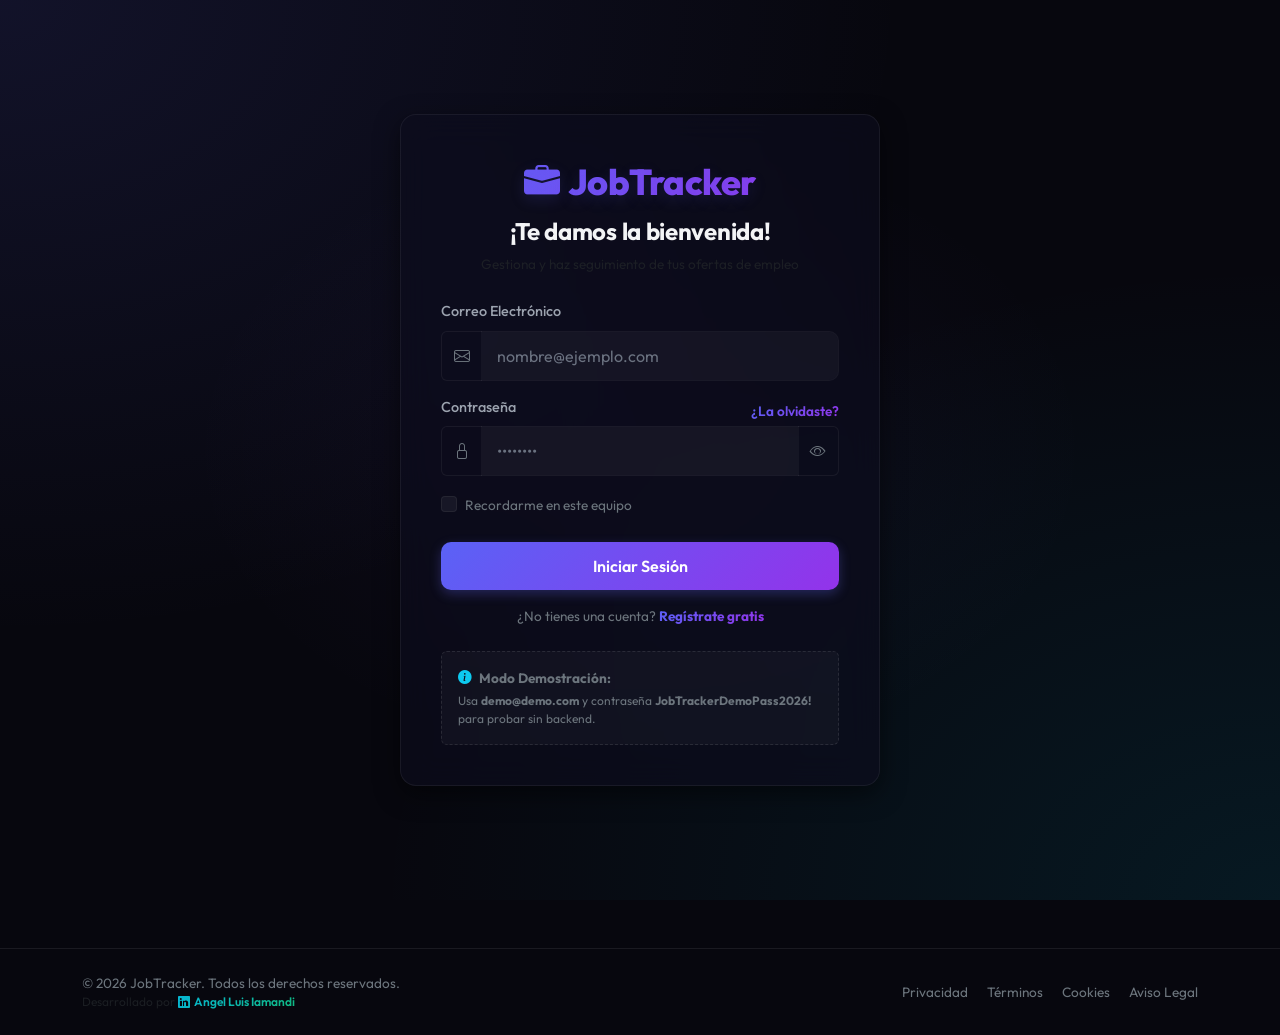
<file: index.html>
<!DOCTYPE html>
<html lang="es">
<head>
    <meta charset="UTF-8">
    <meta name="viewport" content="width=device-width, initial-scale=1.0">
    <meta name="description" content="Gestiona, organiza y realiza el seguimiento en tiempo real de todas tus postulaciones y ofertas de empleo de forma eficiente con JobTracker.">
    <title>Dashboard de Postulaciones | JobTracker</title>
    <!-- Google Fonts Outfit -->
    <link href="https://fonts.googleapis.com/css2?family=Outfit:wght@300;400;500;600;700;800&display=swap" rel="stylesheet">
    <!-- Bootstrap 5 CSS -->
    <link href="https://cdn.jsdelivr.net/npm/bootstrap@5.3.0/dist/css/bootstrap.min.css" rel="stylesheet">
    <!-- Bootstrap Icons -->
    <link href="https://cdn.jsdelivr.net/npm/bootstrap-icons@1.10.5/font/bootstrap-icons.css" rel="stylesheet">
    <!-- Custom CSS -->
    <link rel="stylesheet" href="css/style.css">
    <!-- Favicon -->
    <link rel="icon" type="image/png" href="favicon.png">
    <!-- Auth JS (Chequeo de sesión inmediato en el head) -->
    <script src="js/auth.js"></script>
    <script>
        Auth.checkPageAuth(true);
    </script>
</head>
<body>

    <!-- Navbar Premium -->
    <nav class="navbar navbar-expand-lg navbar-dark premium-navbar sticky-top">
        <div class="container">
            <a class="navbar-brand d-flex align-items-center" id="nav-brand-logo" href="index.html">
                <i class="bi bi-briefcase-fill me-2 text-gradient-indigo" aria-hidden="true"></i>
                <span class="fw-bold">JobTracker</span>
            </a>
            <button class="navbar-toggler" type="button" id="btn-navbar-toggle" data-bs-toggle="collapse" data-bs-target="#navbarContent" aria-controls="navbarContent" aria-expanded="false" aria-label="Toggle navigation">
                <span class="navbar-toggler-icon"></span>
            </button>
            <div class="collapse navbar-collapse" id="navbarContent">
                <ul class="navbar-nav me-auto mb-2 mb-lg-0">
                    <li class="nav-item">
                        <a class="nav-link active" aria-current="page" id="nav-link-dashboard" href="index.html"><i class="bi bi-grid-1x2-fill me-1" aria-hidden="true"></i> Dashboard</a>
                    </li>
                    <li class="nav-item">
                        <a class="nav-link" id="nav-link-busqueda" href="busqueda.html"><i class="bi bi-compass-fill me-1" aria-hidden="true"></i> Sitios Frecuentes</a>
                    </li>
                    <li class="nav-item">
                        <a class="nav-link" id="nav-link-mapa" href="mapa.html"><i class="bi bi-map-fill me-1" aria-hidden="true"></i> Mapa de Empleos</a>
                    </li>
                    <li class="nav-item">
                        <a class="nav-link" id="nav-link-preguntas" href="preguntas.html"><i class="bi bi-question-circle-fill me-1" aria-hidden="true"></i> Preguntas de Entrevista</a>
                    </li>
                </ul>
                <div class="d-flex align-items-center">
                    <div class="text-light me-3 d-none d-md-block">
                        <span class="text-secondary fs-7">Bienvenido,</span>
                        <a href="perfil.html" class="text-light text-decoration-none fw-bold" id="navbar-username-link" style="transition: color 0.2s;" onmouseover="this.style.color='var(--accent-indigo)'" onmouseout="this.style.color=''" title="Configurar Perfil">
                            <span id="navbar-username">Usuario</span> <i class="bi bi-person-gear ms-1" aria-hidden="true"></i>
                        </a>
                    </div>
                    <button class="btn btn-premium-secondary py-2 px-3 fs-7" id="btn-logout">
                        <i class="bi bi-box-arrow-right me-1 text-danger" aria-hidden="true"></i> Salir
                    </button>
                </div>
            </div>
        </div>
    </nav>

    <!-- Dashboard Content -->
    <main class="container my-4">
        
        <!-- Welcome and Action Header -->
        <header class="row align-items-center mb-4 g-3">
            <div class="col-md-6">
                <h1 class="fw-bold mb-1">Panel de Control</h1>
                <p class="text-secondary mb-0">Organiza y sigue el estado de tus postulaciones laborales en tiempo real.</p>
            </div>
            <div class="col-md-6 text-md-end">
                <button type="button" class="btn btn-premium-secondary me-2 mb-2 mb-sm-0" id="btn-new-event-trigger">
                    <i class="bi bi-calendar-event me-2" aria-hidden="true"></i>Agendar Evento
                </button>
                <button type="button" class="btn btn-premium mb-2 mb-sm-0" id="btn-new-offer">
                    <i class="bi bi-plus-circle-fill me-2" aria-hidden="true"></i>Nueva Postulación
                </button>
            </div>
        </header>

        <!-- Estadísticas Panel -->
        <div class="row row-cols-2 row-cols-md-4 g-3 mb-4" id="stats-panel">
            <!-- Total -->
            <div class="col">
                <div class="glass-container stat-card glass-card-hover blue" id="card-stat-total" role="button" tabindex="0" aria-label="Filtrar todas las postulaciones">
                    <div class="stat-icon"><i class="bi bi-folder2-open" aria-hidden="true"></i></div>
                    <div class="stat-number" id="stat-total">0</div>
                    <div class="stat-label">Total Postulaciones</div>
                </div>
            </div>
            <!-- En Proceso -->
            <div class="col">
                <div class="glass-container stat-card glass-card-hover amber" id="card-stat-process" role="button" tabindex="0" aria-label="Filtrar postulaciones en proceso">
                    <div class="stat-icon"><i class="bi bi-hourglass-split" aria-hidden="true"></i></div>
                    <div class="stat-number" id="stat-process">0</div>
                    <div class="stat-label">En Proceso</div>
                </div>
            </div>
            <!-- Aceptado -->
            <div class="col">
                <div class="glass-container stat-card glass-card-hover emerald" id="card-stat-accepted" role="button" tabindex="0" aria-label="Filtrar postulaciones aceptadas">
                    <div class="stat-icon"><i class="bi bi-check-circle" aria-hidden="true"></i></div>
                    <div class="stat-number" id="stat-accepted">0</div>
                    <div class="stat-label">Aceptadas</div>
                </div>
            </div>
            <!-- Rechazado -->
            <div class="col">
                <div class="glass-container stat-card glass-card-hover rose" id="card-stat-rejected" role="button" tabindex="0" aria-label="Filtrar postulaciones rechazadas">
                    <div class="stat-icon"><i class="bi bi-x-circle" aria-hidden="true"></i></div>
                    <div class="stat-number" id="stat-rejected">0</div>
                    <div class="stat-label">Rechazadas</div>
                </div>
            </div>
        </div>

        <!-- Main Dashboard Grid -->
        <div class="row g-4">
            
            <!-- Left Side: Table & Filters (Col-lg-8) -->
            <section class="col-lg-8" aria-labelledby="offers-section-title">
                <div class="glass-container p-4 h-100">
                    <h2 id="offers-section-title" class="visually-hidden">Listado de Ofertas de Empleo</h2>
                    
                    <!-- Search & Filter Bar -->
                    <div class="row g-3 mb-4 align-items-center">
                        <!-- Search Box -->
                        <div class="col-md-5">
                            <div class="input-group">
                                <span class="input-group-text bg-transparent text-secondary border-end-0" style="border-color: var(--border-color) !important;">
                                    <i class="bi bi-search" aria-hidden="true"></i>
                                </span>
                                <label for="search-input" class="visually-hidden">Buscar por empresa o puesto</label>
                                <input type="text" class="form-control border-start-0" id="search-input" placeholder="Buscar por empresa o puesto...">
                            </div>
                        </div>
                        <!-- Status Filter -->
                        <div class="col-md-4">
                            <label for="filter-status" class="visually-hidden">Filtrar por estado</label>
                            <select class="form-select" id="filter-status">
                                <option value="">Todos los estados</option>
                                <option value="Postulado">Postulado</option>
                                <option value="En proceso">En proceso</option>
                                <option value="Aceptado">Aceptado</option>
                                <option value="Rechazado">Rechazado</option>
                            </select>
                        </div>
                        <!-- Order Sort -->
                        <div class="col-md-3">
                            <label for="sort-select" class="visually-hidden">Ordenar por</label>
                            <select class="form-select" id="sort-select">
                                <option value="fecha-desc">Fecha: Más reciente</option>
                                <option value="fecha-asc">Fecha: Más antigua</option>
                                <option value="empresa-asc">Empresa (A-Z)</option>
                                <option value="salario-desc">Salario: Mayor a menor</option>
                            </select>
                        </div>
                    </div>

                    <!-- Offers List View -->
                    <div class="table-responsive table-responsive-custom" id="offers-list-container">
                        <!-- Spinner while loading -->
                        <div id="loading-spinner" class="position-absolute top-0 start-0 w-100 h-100 d-flex flex-column justify-content-center align-items-center text-center" style="background: rgba(7, 7, 14, 0.75); backdrop-filter: blur(6px); z-index: 15; border-radius: 12px;">
                            <div class="spinner-border spinner-premium" role="status">
                                <span class="visually-hidden">Cargando...</span>
                            </div>
                            <p class="text-secondary mt-3">Obteniendo tus ofertas...</p>
                        </div>

                        <!-- Table layout (for tablet/desktop) -->
                        <table class="table table-premium align-middle d-none d-md-table" id="offers-table">
                            <thead>
                                <tr>
                                    <th scope="col">Empresa</th>
                                    <th scope="col">Puesto</th>
                                    <th scope="col">Fecha Postulación</th>
                                    <th scope="col">Salario</th>
                                    <th scope="col">Estado</th>
                                    <th scope="col" class="text-end">Acciones</th>
                                </tr>
                            </thead>
                            <tbody id="offers-tbody">
                                <!-- Filas dinámicas -->
                            </tbody>
                        </table>

                        <!-- Cards layout (for mobile) -->
                        <div id="offers-cards" class="d-flex flex-column gap-3 d-md-none d-none">
                            <!-- Tarjetas dinámicas -->
                        </div>

                        <!-- Empty State Container -->
                        <div id="empty-state" class="empty-state d-none">
                            <div class="empty-state-icon">
                                <i class="bi bi-briefcase" aria-hidden="true"></i>
                            </div>
                            <h3 class="fw-bold fs-5">No se encontraron postulaciones</h3>
                            <p class="text-secondary">Añade tu primera oferta de empleo o ajusta los filtros de búsqueda.</p>
                            <button type="button" class="btn btn-premium btn-sm mt-2" id="btn-empty-add-offer">
                                <i class="bi bi-plus-circle-fill me-2" aria-hidden="true"></i>Crear Postulación
                            </button>
                        </div>
                    </div>

                    <!-- Pagination -->
                    <div class="d-flex justify-content-between align-items-center mt-4 d-none" id="pagination-container">
                        <span class="text-secondary fs-7" id="pagination-info">Mostrando 0 de 0 ofertas</span>
                        <nav aria-label="Navegación de ofertas">
                            <ul class="pagination pagination-sm mb-0">
                                <li class="page-item" id="btn-page-prev">
                                    <a class="page-link bg-transparent border-secondary text-secondary" href="#" id="link-page-prev" aria-label="Página anterior">
                                        <span aria-hidden="true">&laquo;</span>
                                    </a>
                                </li>
                                <li class="page-item active"><a class="page-link bg-indigo border-indigo text-white" href="#" id="current-page-num">1</a></li>
                                <li class="page-item" id="btn-page-next">
                                    <a class="page-link bg-transparent border-secondary text-secondary" href="#" id="link-page-next" aria-label="Página siguiente">
                                        <span aria-hidden="true">&raquo;</span>
                                    </a>
                                </li>
                            </ul>
                        </nav>
                    </div>

                </div>
            </section>

            <!-- Right Side: Calendar & Upcoming Events (Col-lg-4) -->
            <section class="col-lg-4" aria-labelledby="calendar-section-title">
                <div class="glass-container p-4 calendar-card">
                    <h2 id="calendar-section-title" class="visually-hidden">Calendario y Eventos</h2>
                    <!-- Calendar Header -->
                    <div class="calendar-header">
                        <h3 class="fw-bold mb-0 fs-5" id="calendar-month-year">Mayo 2026</h3>
                        <div class="btn-group">
                            <button class="btn btn-sm btn-outline-secondary border-secondary text-secondary py-1" id="btn-prev-month" aria-label="Mes anterior">
                                <i class="bi bi-chevron-left" aria-hidden="true"></i>
                            </button>
                            <button class="btn btn-sm btn-outline-secondary border-secondary text-secondary py-1" id="btn-next-month" aria-label="Mes siguiente">
                                <i class="bi bi-chevron-right" aria-hidden="true"></i>
                            </button>
                        </div>
                    </div>

                    <!-- Days of Week Header -->
                    <div class="calendar-grid-header">
                        <div>Lu</div>
                        <div>Ma</div>
                        <div>Mi</div>
                        <div>Ju</div>
                        <div>Vi</div>
                        <div>Sa</div>
                        <div>Do</div>
                    </div>

                    <!-- Calendar Body (Monthly grid populated by JS) -->
                    <div class="calendar-grid mb-4" id="calendar-days-grid">
                        <!-- Creado Dinámicamente -->
                    </div>

                    <!-- Agenda / Event List -->
                    <h3 class="fw-bold mb-3 border-bottom pb-2 border-secondary fs-6" style="border-color: rgba(255,255,255,0.08) !important;">
                        <i class="bi bi-calendar3 me-2 text-gradient-cyan" aria-hidden="true"></i>Próximos Eventos
                    </h3>
                    <div class="event-list" id="calendar-upcoming-events">
                        <!-- Lista dinámica de eventos programados -->
                        <div class="text-center text-secondary py-3 fs-7" id="empty-events-text">
                            No hay eventos agendados para este mes.
                        </div>
                    </div>
                </div>
            </section>

        </div>
    </main>

    <!-- ==========================================================================
         MODALES PREMIUM
         ========================================================================== -->

    <!-- Modal Oferta (Crear/Editar) -->
    <div class="modal fade" id="modal-offer" tabindex="-1" aria-labelledby="modalOfferTitle" aria-hidden="true">
        <div class="modal-dialog modal-dialog-centered modal-lg">
            <div class="modal-content">
                <div class="modal-header">
                    <h2 class="modal-title fw-bold fs-5" id="modalOfferTitle">Registrar Nueva Postulación</h2>
                    <button type="button" class="btn-close" id="btn-close-modal-offer" data-bs-dismiss="modal" aria-label="Close"></button>
                </div>
                <form id="form-offer" novalidate>
                    <div class="modal-body p-4">
                        <input type="hidden" id="offer-id">
                        
                        <div class="row g-3">
                            <!-- Empresa -->
                            <div class="col-md-6">
                                <label for="offer-empresa" class="form-label">Nombre de la Empresa <span class="text-danger">*</span></label>
                                <input type="text" class="form-control" id="offer-empresa" placeholder="Ej: Google, Tech startup..." required>
                            </div>
                            
                            <!-- Puesto -->
                            <div class="col-md-6">
                                <label for="offer-puesto" class="form-label">Puesto / Vacante <span class="text-danger">*</span></label>
                                <input type="text" class="form-control" id="offer-puesto" placeholder="Ej: Frontend Developer, Backend Lead..." required>
                            </div>

                            <!-- Fecha Postulación -->
                            <div class="col-md-6">
                                <label for="offer-fecha" class="form-label">Fecha de Postulación <span class="text-danger">*</span></label>
                                <input type="date" class="form-control" id="offer-fecha" required>
                            </div>

                            <!-- Estado -->
                            <div class="col-md-6">
                                <label for="offer-estado" class="form-label">Estado de la Candidatura</label>
                                <select class="form-select" id="offer-estado">
                                    <option value="Postulado" selected>Postulado</option>
                                    <option value="En proceso">En proceso</option>
                                    <option value="Aceptado">Aceptado</option>
                                    <option value="Rechazado">Rechazado</option>
                                </select>
                            </div>

                            <!-- Salario -->
                            <div class="col-md-6">
                                <label for="offer-salario" class="form-label">Salario Propuesto / Estimado</label>
                                <input type="text" class="form-control" id="offer-salario" placeholder="Ej: 30.000 - 35.000 €">
                            </div>

                            <!-- Interés (Fueguitos) -->
                            <div class="col-md-6">
                                <label class="form-label d-block">Nivel de Interés</label>
                                <div class="d-flex align-items-center gap-2 mt-1.5" id="interest-flames-container" style="font-size: 1.4rem;">
                                    <input type="hidden" id="offer-interes" value="1">
                                    <i class="bi bi-fire flame-selector-icon text-muted" data-value="1" style="cursor: pointer; transition: all 0.2s;" role="button" aria-label="1 fuego"></i>
                                    <i class="bi bi-fire flame-selector-icon text-muted" data-value="2" style="cursor: pointer; transition: all 0.2s;" role="button" aria-label="2 fuegos"></i>
                                    <i class="bi bi-fire flame-selector-icon text-muted" data-value="3" style="cursor: pointer; transition: all 0.2s;" role="button" aria-label="3 fuegos"></i>
                                    <i class="bi bi-fire flame-selector-icon text-muted" data-value="4" style="cursor: pointer; transition: all 0.2s;" role="button" aria-label="4 fuegos"></i>
                                    <i class="bi bi-fire flame-selector-icon text-muted" data-value="5" style="cursor: pointer; transition: all 0.2s;" role="button" aria-label="5 fuegos"></i>
                                </div>
                            </div>

                            <!-- Enlace Oferta -->
                            <div class="col-md-6">
                                <label for="offer-enlace" class="form-label">Enlace de la Oferta / Portal</label>
                                <input type="url" class="form-control" id="offer-enlace" placeholder="Ej: https://linkedin.com/jobs/...">
                            </div>

                            <!-- Modalidad -->
                            <div class="col-md-6">
                                <label for="offer-modalidad" class="form-label">Modalidad <span class="text-danger">*</span></label>
                                <select class="form-select" id="offer-modalidad" required>
                                    <option value="Presencial" selected>Presencial</option>
                                    <option value="Híbrido">Híbrido</option>
                                    <option value="Remoto">Remoto</option>
                                </select>
                            </div>

                            <!-- Dirección/Ubicación -->
                            <div class="col-md-6">
                                <label for="offer-ubicacion" class="form-label">Dirección / Ubicación</label>
                                <input type="text" class="form-control" id="offer-ubicacion" placeholder="Ej: Paseo de la Castellana 30, Madrid, España">
                            </div>

                            <!-- Fecha de Entrevista (Opcional) -->
                            <div class="col-md-6">
                                <label for="offer-fecha-entrevista" class="form-label">Fecha de Entrevista Programada (Opcional)</label>
                                <input type="date" class="form-control" id="offer-fecha-entrevista">
                            </div>

                            <!-- Notas adicionales -->
                            <div class="col-12">
                                <label for="offer-notas" class="form-label">Notas Adicionales</label>
                                <textarea class="form-control" id="offer-notas" rows="3" placeholder="Añade requisitos, tecnologías requeridas, personas de contacto o información de seguimiento..."></textarea>
                            </div>
                        </div>
                    </div>
                    <div class="modal-footer">
                        <button type="button" class="btn btn-premium-secondary" id="btn-cancel-save-offer" data-bs-dismiss="modal">Cancelar</button>
                        <button type="submit" class="btn btn-premium" id="btn-save-offer">
                            <span id="spinner-save-offer" class="spinner-border spinner-border-sm me-2 d-none" role="status"></span>
                            Guardar Postulación
                        </button>
                    </div>
                </form>
            </div>
        </div>
    </div>

    <!-- Modal Detalle Oferta -->
    <div class="modal fade" id="modal-detail" tabindex="-1" aria-labelledby="modalDetailTitle" aria-hidden="true">
        <div class="modal-dialog modal-dialog-centered modal-lg">
            <div class="modal-content">
                <div class="modal-header">
                    <h2 class="modal-title fw-bold fs-5" id="modalDetailTitle">Detalle de la Postulación</h2>
                    <button type="button" class="btn-close" id="btn-close-modal-detail" data-bs-dismiss="modal" aria-label="Close"></button>
                </div>
                <div class="modal-body p-4">
                    <div class="row">
                        <!-- Left Panel Details -->
                        <div class="col-md-7">
                            <div class="detail-field">
                                <div class="detail-label">Puesto / Vacante</div>
                                <div class="detail-val fw-bold text-gradient-indigo" id="detail-puesto">-</div>
                            </div>
                            <div class="detail-field">
                                <div class="detail-label">Nombre de la Empresa</div>
                                <div class="detail-val fw-bold" id="detail-empresa">-</div>
                            </div>
                            <div class="detail-field">
                                <div class="detail-label">Enlace a la oferta</div>
                                <div class="detail-val" id="detail-enlace">
                                    <span class="text-secondary">No especificado</span>
                                </div>
                            </div>
                            <div class="detail-field">
                                <div class="detail-label">Modalidad</div>
                                <div class="detail-val" id="detail-modalidad">-</div>
                            </div>
                            <div class="detail-field">
                                <div class="detail-label">Dirección / Ubicación</div>
                                <div class="detail-val" id="detail-ubicacion">-</div>
                            </div>
                            <div class="detail-field">
                                <div class="detail-label">Notas y Comentarios</div>
                                <div class="detail-val" id="detail-notas" style="white-space: pre-wrap;">-</div>
                            </div>
                        </div>

                        <!-- Right Panel Details -->
                        <div class="col-md-5">
                            <div class="detail-field text-center">
                                <div class="detail-label">Estado Actual</div>
                                <div class="mt-2">
                                    <span class="badge badge-status" id="detail-estado-badge">Postulado</span>
                                </div>
                            </div>
                            <div class="detail-field">
                                <div class="detail-label">Fecha de Postulación</div>
                                <div class="detail-val" id="detail-fecha">-</div>
                            </div>
                            <div class="detail-field">
                                <div class="detail-label">Nivel de Interés</div>
                                <div class="detail-val" id="detail-interes">-</div>
                            </div>
                            <div class="detail-field">
                                <div class="detail-label">Salario Ofrecido</div>
                                <div class="detail-val fw-semibold text-gradient-cyan" id="detail-salario">-</div>
                            </div>
                            <div class="detail-field" id="detail-field-entrevista">
                                <div class="detail-label">Fecha de Entrevista</div>
                                <div class="detail-val text-warning fw-semibold" id="detail-fecha-entrevista">No programada</div>
                            </div>
                        </div>
                    </div>
                </div>
                <div class="modal-footer justify-content-between">
                    <div>
                        <button type="button" class="btn btn-premium-danger me-2" id="btn-detail-delete">
                            <i class="bi bi-trash me-2" aria-hidden="true"></i>Eliminar
                        </button>
                        <button type="button" class="btn btn-premium-secondary" id="btn-detail-edit">
                            <i class="bi bi-pencil me-2" aria-hidden="true"></i>Editar
                        </button>
                    </div>
                    <button type="button" class="btn btn-premium-secondary" id="btn-close-detail-footer" data-bs-dismiss="modal">Cerrar</button>
                </div>
            </div>
        </div>
    </div>

    <!-- Modal Eventos del Día -->
    <div class="modal fade" id="modal-day-events" tabindex="-1" aria-labelledby="modalDayEventsTitle" aria-hidden="true">
        <div class="modal-dialog modal-dialog-centered">
            <div class="modal-content">
                <div class="modal-header">
                    <h2 class="modal-title fw-bold fs-5" id="modalDayEventsTitle">Eventos del Día</h2>
                    <button type="button" class="btn-close" id="btn-close-modal-day-events" data-bs-dismiss="modal" aria-label="Close"></button>
                </div>
                <div class="modal-body p-4">
                    <h3 class="fw-bold fs-6 mb-3 text-secondary" id="modal-day-events-date">25 de Mayo de 2026</h3>
                    <div id="modal-day-events-list" class="d-flex flex-column gap-2 mb-3">
                        <!-- Lista de eventos cargada dinámicamente -->
                    </div>
                </div>
                <div class="modal-footer justify-content-between">
                    <button type="button" class="btn btn-premium-secondary" id="btn-close-day-events-footer" data-bs-dismiss="modal">Cerrar</button>
                    <button type="button" class="btn btn-premium" id="btn-add-event-from-day">
                        <i class="bi bi-plus-circle-fill me-2" aria-hidden="true"></i>Añadir Evento
                    </button>
                </div>
            </div>
        </div>
    </div>

    <!-- Modal Crear Evento/Reunión -->
    <div class="modal fade" id="modal-event" tabindex="-1" aria-labelledby="modalEventTitle" aria-hidden="true">
        <div class="modal-dialog modal-dialog-centered">
            <div class="modal-content">
                <div class="modal-header">
                    <h2 class="modal-title fw-bold fs-5" id="modalEventTitle">Agendar Nuevo Evento</h2>
                    <button type="button" class="btn-close" id="btn-close-modal-event" data-bs-dismiss="modal" aria-label="Close"></button>
                </div>
                <form id="form-event" novalidate>
                    <div class="modal-body p-4">
                        <div class="row g-3">
                            <!-- Oferta Asociada -->
                            <div class="col-12">
                                <label for="event-oferta-id" class="form-label">Oferta de Empleo Asociada <span class="text-danger">*</span></label>
                                <select class="form-select" id="event-oferta-id" required>
                                    <option value="" disabled selected>Selecciona una postulación...</option>
                                    <!-- Listado dinámico de ofertas -->
                                </select>
                            </div>

                            <!-- Título del Evento -->
                            <div class="col-12">
                                <label for="event-titulo" class="form-label">Título del Evento <span class="text-danger">*</span></label>
                                <input type="text" class="form-control" id="event-titulo" placeholder="Ej: Entrevista técnica con RRHH, Llamada..." required>
                            </div>

                            <!-- Tipo de Evento -->
                            <div class="col-12">
                                <label for="event-tipo" class="form-label">Tipo de Evento</label>
                                <select class="form-select" id="event-tipo">
                                    <option value="Entrevista" selected>Entrevista (Presencial/Online)</option>
                                    <option value="Reunión">Llamada telefónica / Reunión</option>
                                    <option value="Prueba Técnica">Prueba Técnica / Ejercicio</option>
                                    <option value="Seguimiento">Seguimiento / Envío de correo</option>
                                </select>
                            </div>

                            <!-- Fecha -->
                            <div class="col-md-6">
                                <label for="event-fecha" class="form-label">Fecha <span class="text-danger">*</span></label>
                                <input type="date" class="form-control" id="event-fecha" required>
                            </div>

                            <!-- Hora -->
                            <div class="col-md-6">
                                <label for="event-hora" class="form-label">Hora <span class="text-danger">*</span></label>
                                <input type="time" class="form-control" id="event-hora" required>
                            </div>

                            <!-- Descripción -->
                            <div class="col-12">
                                <label for="event-desc" class="form-label">Notas / Instrucciones del Evento</label>
                                <textarea class="form-control" id="event-desc" rows="2" placeholder="Ej: Enlace de Teams/Zoom, nombre de los entrevistadores, preparar portfolio..."></textarea>
                            </div>
                        </div>
                    </div>
                    <div class="modal-footer">
                        <button type="button" class="btn btn-premium-secondary" id="btn-cancel-save-event" data-bs-dismiss="modal">Cancelar</button>
                        <button type="submit" class="btn btn-premium" id="btn-save-event">
                            <span id="spinner-save-event" class="spinner-border spinner-border-sm me-2 d-none" role="status"></span>
                            Guardar Evento
                        </button>
                    </div>
                </form>
            </div>
        </div>
    </div>

    <!-- Modal Confirmar Eliminación -->
    <div class="modal fade" id="modal-confirm-delete" tabindex="-1" aria-labelledby="modalConfirmDeleteTitle" aria-hidden="true">
        <div class="modal-dialog modal-dialog-centered modal-sm">
            <div class="modal-content">
                <div class="modal-header">
                    <h2 class="modal-title fw-bold text-danger fs-5" id="modalConfirmDeleteTitle">¿Estás seguro?</h2>
                    <button type="button" class="btn-close" id="btn-close-modal-delete" data-bs-dismiss="modal" aria-label="Close"></button>
                </div>
                <div class="modal-body text-center p-3">
                    <p class="mb-0 text-secondary">Esta acción eliminará de forma permanente la postulación y todos los eventos relacionados. Esta operación no se puede deshacer.</p>
                </div>
                <div class="modal-footer justify-content-center border-top-0">
                    <button type="button" class="btn btn-premium-secondary" id="btn-cancel-confirm-delete" data-bs-dismiss="modal">Cancelar</button>
                    <button type="button" class="btn btn-premium-danger" id="btn-confirm-delete-action">Confirmar</button>
                </div>
            </div>
        </div>
    </div>

    <!-- Modal de Políticas (Compartido) -->
    <div class="modal fade" id="modal-policies" tabindex="-1" aria-labelledby="modalPoliciesTitle" aria-hidden="true">
        <div class="modal-dialog modal-dialog-centered modal-lg">
            <div class="modal-content">
                <div class="modal-header">
                    <h2 class="modal-title fw-bold text-light fs-5" id="modalPoliciesTitle">Política de Privacidad</h2>
                    <button type="button" class="btn-close btn-close-white" data-bs-dismiss="modal" aria-label="Close"></button>
                </div>
                <div class="modal-body p-4" style="max-height: 60vh; overflow-y: auto;">
                    <div id="policy-content" class="text-secondary fs-7">
                        <!-- Cargar contenido dinámicamente -->
                    </div>
                </div>
                <div class="modal-footer">
                    <button type="button" class="btn btn-premium-secondary" data-bs-dismiss="modal">Cerrar</button>
                </div>
            </div>
        </div>
    </div>

    <!-- Footer Premium -->
    <footer class="py-4 mt-5 border-top border-secondary" style="border-color: rgba(255, 255, 255, 0.08) !important;">
        <div class="container">
            <div class="row align-items-center g-3">
                <div class="col-md-6 text-center text-md-start text-secondary fs-7">
                    <p class="mb-0">&copy; 2026 JobTracker. Todos los derechos reservados.</p>
                    <p class="mb-0 text-muted fs-8">Desarrollado por <a href="https://www.linkedin.com/in/angel-luis-iamandi/" target="_blank" rel="noopener" class="text-gradient-cyan text-decoration-none fw-semibold"><i class="bi bi-linkedin me-1"></i>Angel Luis Iamandi</a></p>
                </div>
                <div class="col-md-6 text-center text-md-end fs-7">
                    <a href="#" class="text-secondary text-decoration-none me-3 hover-indigo policy-link" data-policy="privacidad">Privacidad</a>
                    <a href="#" class="text-secondary text-decoration-none me-3 hover-indigo policy-link" data-policy="terminos">Términos</a>
                    <a href="#" class="text-secondary text-decoration-none me-3 hover-indigo policy-link" data-policy="cookies">Cookies</a>
                    <a href="#" class="text-secondary text-decoration-none hover-indigo policy-link" data-policy="legal">Aviso Legal</a>
                </div>
            </div>
        </div>
    </footer>

    <script>
        // Lógica de políticas en el footer
        document.querySelectorAll('.policy-link').forEach(link => {
            link.addEventListener('click', (e) => {
                e.preventDefault();
                const policyType = link.getAttribute('data-policy');
                const modalTitle = document.getElementById('modalPoliciesTitle');
                const modalBody = document.getElementById('policy-content');
                
                let title = '';
                let content = '';
                
                if (policyType === 'privacidad') {
                    title = 'Política de Privacidad';
                    content = '<h6>1. Tratamiento de Datos</h6><p>En JobTracker, nos tomamos muy en serio la privacidad de tus datos. La información sobre tus postulaciones de empleo y notas asociadas se almacena de forma segura en nuestro servidor o en tu almacenamiento local según corresponda.</p><h6>2. Uso de la Información</h6><p>Los datos recopilados (títulos de empleo, empresas, ubicaciones de partida) se utilizan exclusivamente para facilitarte el seguimiento de tus candidaturas, calcular distancias de trayecto estimadas y consumos de combustible.</p><h6>3. Cookies y Almacenamiento Local</h6><p>Utilizamos almacenamiento local (localStorage) en tu navegador para asegurar el funcionamiento sin conexión y para mantener iniciada tu sesión de forma segura.</p>';
                } else if (policyType === 'terminos') {
                    title = 'Términos de Servicio';
                    content = '<h6>1. Uso del Servicio</h6><p>JobTracker es una plataforma personal diseñada para la organización y seguimiento del proceso de búsqueda de empleo. Queda prohibido su uso para fines ilícitos o de forma automatizada mediante scripts no autorizados.</p><h6>2. Exclusiones de Responsabilidad</h6><p>La aplicación utiliza APIs públicas externas (como OpenStreetMap, Nominatim y OSRM) para calcular rutas y geolocalizar ofertas. No nos hacemos responsables de las posibles discrepancias en tiempos de conducción o cálculo de distancias de dichas herramientas de terceros.</p>';
                } else if (policyType === 'cookies') {
                    title = 'Política de Cookies';
                    content = '<h6>1. ¿Qué cookies utilizamos?</h6><p>JobTracker no utiliza cookies de seguimiento ni cookies de terceros para publicidad. Únicamente utilizamos tecnologías de almacenamiento local del navegador (como localStorage) para almacenar los tokens de inicio de sesión de usuario y la persistencia temporal de datos en modo offline.</p>';
                } else if (policyType === 'legal') {
                    title = 'Aviso Legal';
                    content = '<h6>1. Titularidad del Sitio</h6><p>En cumplimiento de las normativas de servicios de la sociedad de la información, se informa que esta plataforma es una herramienta privada de gestión de candidaturas de empleo.</p><h6>2. Enlaces a Terceros</h6><p>Esta aplicación contiene enlaces directos a portales externos de empleo (LinkedIn, InfoJobs, etc.). El acceso y registro en dichos portales se rigen bajo los términos propios de cada uno de ellos.</p>';
                }
                
                modalTitle.textContent = title;
                modalBody.innerHTML = content;
                
                const modal = new bootstrap.Modal(document.getElementById('modal-policies'));
                modal.show();
            });
        });
    </script>

    <!-- Container para Toasts Notificaciones -->
    <div id="toast-container" class="toast-container-custom"></div>

    <!-- ==========================================================================
         JAVASCRIPT ENLACES
         ========================================================================== -->
    <!-- Bootstrap Bundle with Popper -->
    <script src="https://cdn.jsdelivr.net/npm/bootstrap@5.3.0/dist/js/bootstrap.bundle.min.js"></script>
    
    <!-- Lógica de Calendario e Interacciones -->
    <script src="js/calendar.js"></script>
    <!-- Lógica de Operaciones CRUD y Dashboard -->
    <script src="js/app.js"></script>
</body>
</html>
</file>
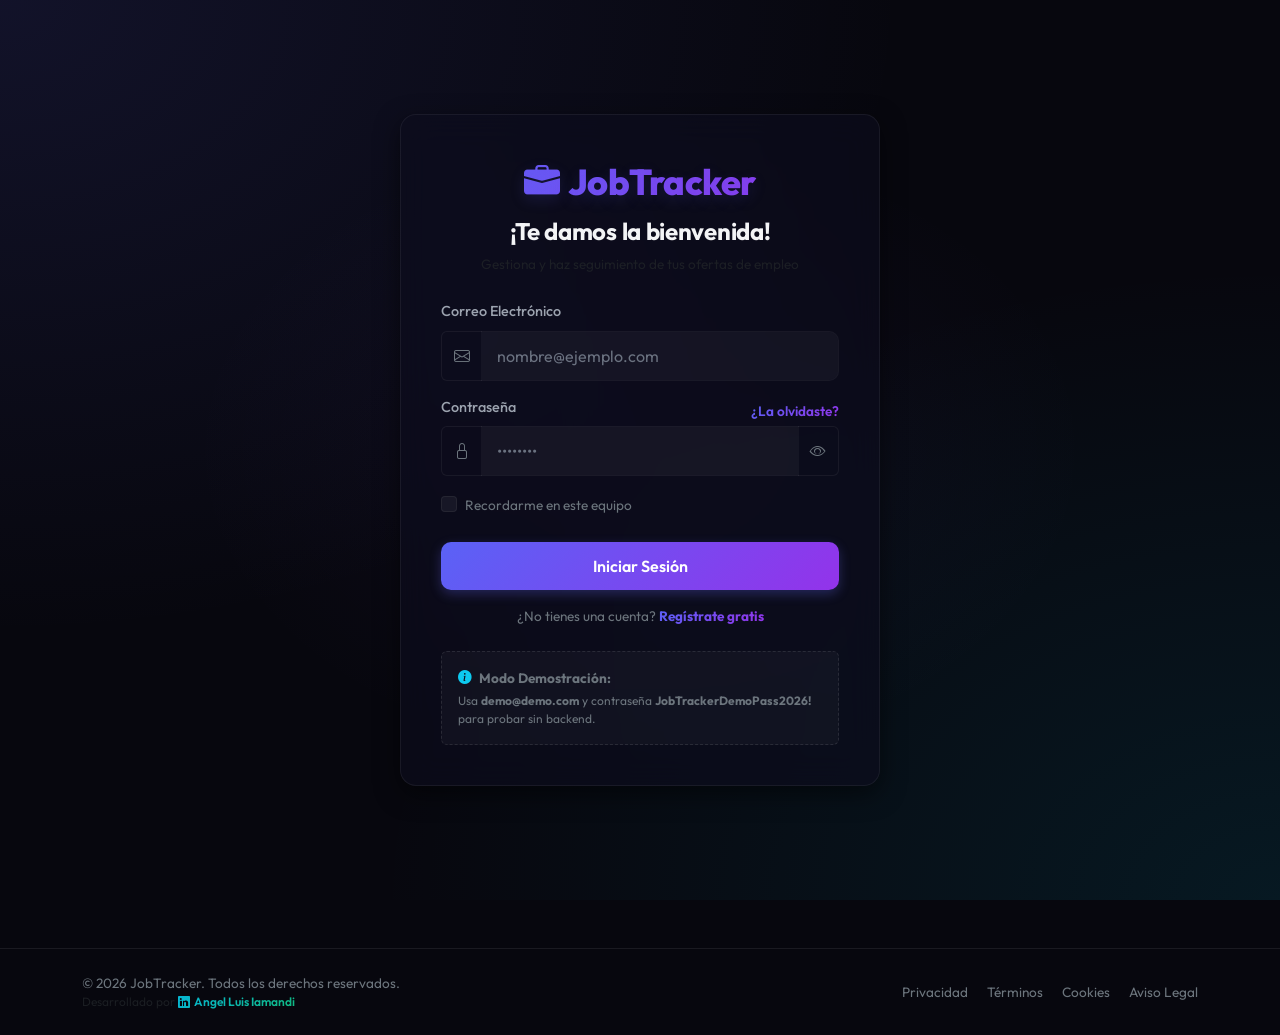
<file: busqueda.html>
<!DOCTYPE html>
<html lang="es">
<head>
    <meta charset="UTF-8">
    <meta name="viewport" content="width=device-width, initial-scale=1.0">
    <meta name="description" content="Gestiona tus sitios y portales de búsqueda de empleo frecuentes con recordatorios visuales de visita en JobTracker.">
    <title>Sitios Frecuentes | JobTracker</title>
    <!-- Google Fonts Outfit -->
    <link href="https://fonts.googleapis.com/css2?family=Outfit:wght@300;400;500;600;700;800&display=swap" rel="stylesheet">
    <!-- Bootstrap 5 CSS -->
    <link href="https://cdn.jsdelivr.net/npm/bootstrap@5.3.0/dist/css/bootstrap.min.css" rel="stylesheet">
    <!-- Bootstrap Icons -->
    <link href="https://cdn.jsdelivr.net/npm/bootstrap-icons@1.10.5/font/bootstrap-icons.css" rel="stylesheet">
    <!-- Custom CSS -->
    <link rel="stylesheet" href="css/style.css">
    <!-- Favicon -->
    <link rel="icon" type="image/png" href="favicon.png">
    <!-- Auth JS (Immediate session check in the head) -->
    <script src="js/auth.js"></script>
    <script>
        Auth.checkPageAuth(true);
    </script>
</head>
<body>

    <!-- Navbar Premium -->
    <nav class="navbar navbar-expand-lg navbar-dark premium-navbar sticky-top">
        <div class="container">
            <a class="navbar-brand d-flex align-items-center" id="nav-brand-logo" href="index.html">
                <i class="bi bi-briefcase-fill me-2 text-gradient-indigo" aria-hidden="true"></i>
                <span class="fw-bold">JobTracker</span>
            </a>
            <button class="navbar-toggler" type="button" id="btn-navbar-toggle" data-bs-toggle="collapse" data-bs-target="#navbarContent" aria-controls="navbarContent" aria-expanded="false" aria-label="Toggle navigation">
                <span class="navbar-toggler-icon"></span>
            </button>
            <div class="collapse navbar-collapse" id="navbarContent">
                <ul class="navbar-nav me-auto mb-2 mb-lg-0">
                    <li class="nav-item">
                        <a class="nav-link" id="nav-link-dashboard" href="index.html"><i class="bi bi-grid-1x2-fill me-1" aria-hidden="true"></i> Dashboard</a>
                    </li>
                    <li class="nav-item">
                        <a class="nav-link active" aria-current="page" id="nav-link-busqueda" href="busqueda.html"><i class="bi bi-compass-fill me-1" aria-hidden="true"></i> Sitios Frecuentes</a>
                    </li>
                    <li class="nav-item">
                        <a class="nav-link" id="nav-link-mapa" href="mapa.html"><i class="bi bi-map-fill me-1" aria-hidden="true"></i> Mapa de Empleos</a>
                    </li>
                    <li class="nav-item">
                        <a class="nav-link" id="nav-link-preguntas" href="preguntas.html"><i class="bi bi-question-circle-fill me-1" aria-hidden="true"></i> Preguntas de Entrevista</a>
                    </li>
                </ul>
                <div class="d-flex align-items-center">
                    <div class="text-light me-3 d-none d-md-block">
                        <span class="text-secondary fs-7">Bienvenido,</span>
                        <a href="perfil.html" class="text-light text-decoration-none fw-bold" id="navbar-username-link" style="transition: color 0.2s;" onmouseover="this.style.color='var(--accent-indigo)'" onmouseout="this.style.color=''" title="Configurar Perfil">
                            <span id="navbar-username">Usuario</span> <i class="bi bi-person-gear ms-1" aria-hidden="true"></i>
                        </a>
                    </div>
                    <button class="btn btn-premium-secondary py-2 px-3 fs-7" id="btn-logout">
                        <i class="bi bi-box-arrow-right me-1 text-danger" aria-hidden="true"></i> Salir
                    </button>
                </div>
            </div>
        </div>
    </nav>

    <!-- Main Content Container -->
    <main class="container my-4">
        <!-- Header Section -->
        <header class="d-flex flex-column flex-md-row justify-content-between align-items-md-center gap-3 mb-4 animate-fade-in">
            <div>
                <h1 class="h2 fw-bold text-light mb-1">
                    <i class="bi bi-compass-fill text-gradient-indigo me-2" aria-hidden="true"></i>Sitios de Búsqueda Frecuente
                </h1>
                <p class="text-secondary fs-7 mb-0">
                    Registra y organiza los portales donde buscas empleo. Haz clic para visitarlos y verás cuándo es momento de volver (tono verde difuminado en 24h). ¡Arrastra portales para moverlos entre categorías!
                </p>
            </div>
            <div class="d-flex gap-2">
                <button class="btn btn-premium-secondary" id="btn-new-category">
                    <i class="bi bi-folder-plus me-1" aria-hidden="true"></i>Nueva Categoría
                </button>
                <button class="btn btn-premium" id="btn-new-portal">
                    <i class="bi bi-plus-circle me-1" aria-hidden="true"></i>Nuevo Sitio
                </button>
            </div>
        </header>

        <!-- Categories & Portals Grid -->
        <div class="row row-cols-1 row-cols-lg-3 g-4" id="categories-grid">
            <!-- Dynamically populated via portals.js -->
            <div class="col-12 text-center py-5">
                <div class="spinner-border text-primary" role="status">
                    <span class="visually-hidden">Cargando portales frecuentes...</span>
                </div>
                <p class="text-secondary mt-2 fs-7">Cargando portales y categorías frecuentes...</p>
            </div>
        </div>
    </main>

    <!-- Modal para Categoría -->
    <div class="modal fade" id="modal-category" tabindex="-1" aria-labelledby="modalCategoryTitle" aria-hidden="true">
        <div class="modal-dialog modal-dialog-centered">
            <div class="modal-content">
                <div class="modal-header">
                    <h2 class="modal-title fw-bold text-light fs-5" id="modalCategoryTitle">Nueva Categoría</h2>
                    <button type="button" class="btn-close btn-close-white" data-bs-dismiss="modal" aria-label="Close"></button>
                </div>
                <form id="form-category">
                    <input type="hidden" id="category-edit-id" value="">
                    <div class="modal-body p-4">
                        <div class="mb-3">
                            <label for="input-category-name" class="form-label text-light fs-7">Nombre de la Categoría</label>
                            <input type="text" class="form-control" id="input-category-name" placeholder="Ej: Portales Oficiales, Canales Slack, Redes" required>
                        </div>
                    </div>
                    <div class="modal-footer">
                        <button type="button" class="btn btn-premium-secondary" data-bs-dismiss="modal">Cancelar</button>
                        <button type="submit" class="btn btn-premium" id="btn-save-category">Guardar Categoría</button>
                    </div>
                </form>
            </div>
        </div>
    </div>

    <!-- Modal para Portal Web -->
    <div class="modal fade" id="modal-portal" tabindex="-1" aria-labelledby="modalPortalTitle" aria-hidden="true">
        <div class="modal-dialog modal-dialog-centered">
            <div class="modal-content">
                <div class="modal-header">
                    <h2 class="modal-title fw-bold text-light fs-5" id="modalPortalTitle">Nuevo Sitio de Búsqueda</h2>
                    <button type="button" class="btn-close btn-close-white" data-bs-dismiss="modal" aria-label="Close"></button>
                </div>
                <form id="form-portal">
                    <input type="hidden" id="portal-edit-id" value="">
                    <div class="modal-body p-4">
                        <div class="mb-3">
                            <label for="input-portal-name" class="form-label text-light fs-7">Nombre del Sitio</label>
                            <input type="text" class="form-control" id="input-portal-name" placeholder="Ej: InfoJobs, LinkedIn Jobs, Tecnoempleo" required>
                        </div>
                        <div class="mb-3">
                            <label for="input-portal-url" class="form-label text-light fs-7">Enlace (URL)</label>
                            <input type="url" class="form-control" id="input-portal-url" placeholder="Ej: https://www.linkedin.com/jobs/" required>
                        </div>
                        <div class="mb-3">
                            <label for="select-portal-category" class="form-label text-light fs-7">Categoría</label>
                            <select class="form-select" id="select-portal-category">
                                <!-- Populated dynamically -->
                                <option value="">Sin Categoría</option>
                            </select>
                        </div>
                    </div>
                    <div class="modal-footer">
                        <button type="button" class="btn btn-premium-secondary" data-bs-dismiss="modal">Cancelar</button>
                        <button type="submit" class="btn btn-premium" id="btn-save-portal">Guardar Sitio</button>
                    </div>
                </form>
            </div>
        </div>
    </div>
    <!-- Modal Confirmar Eliminación (Compartido) -->
    <div class="modal fade" id="modal-confirm-delete" tabindex="-1" aria-labelledby="modalConfirmDeleteTitle" aria-hidden="true">
        <div class="modal-dialog modal-dialog-centered modal-sm">
            <div class="modal-content">
                <div class="modal-header">
                    <h2 class="modal-title fw-bold text-danger fs-5" id="modalConfirmDeleteTitle">¿Estás seguro?</h2>
                    <button type="button" class="btn-close btn-close-white" data-bs-dismiss="modal" aria-label="Close"></button>
                </div>
                <div class="modal-body text-center p-3">
                    <p class="mb-0 text-secondary" id="confirm-delete-text">¿Estás seguro de que deseas eliminar este elemento?</p>
                </div>
                <div class="modal-footer justify-content-center border-top-0">
                    <button type="button" class="btn btn-premium-secondary" data-bs-dismiss="modal">Cancelar</button>
                    <button type="button" class="btn btn-premium-danger" id="btn-confirm-delete-action">Confirmar</button>
                </div>
            </div>
        </div>
    </div>

    <!-- Modal de Políticas (Compartido) -->
    <div class="modal fade" id="modal-policies" tabindex="-1" aria-labelledby="modalPoliciesTitle" aria-hidden="true">
        <div class="modal-dialog modal-dialog-centered modal-lg">
            <div class="modal-content">
                <div class="modal-header">
                    <h2 class="modal-title fw-bold text-light fs-5" id="modalPoliciesTitle">Política de Privacidad</h2>
                    <button type="button" class="btn-close btn-close-white" data-bs-dismiss="modal" aria-label="Close"></button>
                </div>
                <div class="modal-body p-4" style="max-height: 60vh; overflow-y: auto;">
                    <div id="policy-content" class="text-secondary fs-7">
                        <!-- Cargar contenido dinámicamente -->
                    </div>
                </div>
                <div class="modal-footer">
                    <button type="button" class="btn btn-premium-secondary" data-bs-dismiss="modal">Cerrar</button>
                </div>
            </div>
        </div>
    </div>

    <!-- Footer Premium -->
    <footer class="py-4 mt-5 border-top border-secondary" style="border-color: rgba(255, 255, 255, 0.08) !important;">
        <div class="container">
            <div class="row align-items-center g-3">
                <div class="col-md-6 text-center text-md-start text-secondary fs-7">
                    <p class="mb-0">&copy; 2026 JobTracker. Todos los derechos reservados.</p>
                    <p class="mb-0 text-muted fs-8">Desarrollado por <a href="https://www.linkedin.com/in/angel-luis-iamandi/" target="_blank" rel="noopener" class="text-gradient-cyan text-decoration-none fw-semibold"><i class="bi bi-linkedin me-1"></i>Angel Luis Iamandi</a></p>
                </div>
                <div class="col-md-6 text-center text-md-end fs-7">
                    <a href="#" class="text-secondary text-decoration-none me-3 hover-indigo policy-link" data-policy="privacidad">Privacidad</a>
                    <a href="#" class="text-secondary text-decoration-none me-3 hover-indigo policy-link" data-policy="terminos">Términos</a>
                    <a href="#" class="text-secondary text-decoration-none me-3 hover-indigo policy-link" data-policy="cookies">Cookies</a>
                    <a href="#" class="text-secondary text-decoration-none hover-indigo policy-link" data-policy="legal">Aviso Legal</a>
                </div>
            </div>
        </div>
    </footer>

    <script>
        // Lógica de políticas en el footer
        document.querySelectorAll('.policy-link').forEach(link => {
            link.addEventListener('click', (e) => {
                e.preventDefault();
                const policyType = link.getAttribute('data-policy');
                const modalTitle = document.getElementById('modalPoliciesTitle');
                const modalBody = document.getElementById('policy-content');
                
                let title = '';
                let content = '';
                
                if (policyType === 'privacidad') {
                    title = 'Política de Privacidad';
                    content = '<h6>1. Tratamiento de Datos</h6><p>En JobTracker, nos tomamos muy en serio la privacidad de tus datos. La información sobre tus postulaciones de empleo y notas asociadas se almacena de forma segura en nuestro servidor o en tu almacenamiento local según corresponda.</p><h6>2. Uso de la Información</h6><p>Los datos recopilados (títulos de empleo, empresas, ubicaciones de partida) se utilizan exclusivamente para facilitarte el seguimiento de tus candidaturas, calcular distancias de trayecto estimadas y consumos de combustible.</p><h6>3. Cookies y Almacenamiento Local</h6><p>Utilizamos almacenamiento local (localStorage) en tu navegador para asegurar el funcionamiento sin conexión y para mantener iniciada tu sesión de forma segura.</p>';
                } else if (policyType === 'terminos') {
                    title = 'Términos de Servicio';
                    content = '<h6>1. Uso del Servicio</h6><p>JobTracker es una plataforma personal diseñada para la organización y seguimiento del proceso de búsqueda de empleo. Queda prohibido su uso para fines ilícitos o de forma automatizada mediante scripts no autorizados.</p><h6>2. Exclusiones de Responsabilidad</h6><p>La aplicación utiliza APIs públicas externas (como OpenStreetMap, Nominatim y OSRM) para calcular rutas y geolocalizar ofertas. No nos hacemos responsables de las posibles discrepancias en tiempos de conducción o cálculo de distancias de dicha herramientas de terceros.</p>';
                } else if (policyType === 'cookies') {
                    title = 'Política de Cookies';
                    content = '<h6>1. ¿Qué cookies utilizamos?</h6><p>JobTracker no utiliza cookies de seguimiento ni cookies de terceros para publicidad. Únicamente utilizamos tecnologías de almacenamiento local del navegador (como localStorage) para almacenar los tokens de inicio de sesión de usuario y la persistencia temporal de datos en modo offline.</p>';
                } else if (policyType === 'legal') {
                    title = 'Aviso Legal';
                    content = '<h6>1. Titularidad del Sitio</h6><p>En cumplimiento de las normativas de servicios de la sociedad de la información, se informa que esta plataforma es una herramienta privada de gestión de candidaturas de empleo.</p><h6>2. Enlaces a Terceros</h6><p>Esta aplicación contiene enlaces directos a portales externos de empleo (LinkedIn, InfoJobs, etc.). El acceso y registro en dichos portales se rigen bajo los términos propios de cada uno de ellos.</p>';
                }
                
                modalTitle.textContent = title;
                modalBody.innerHTML = content;
                
                const modal = new bootstrap.Modal(document.getElementById('modal-policies'));
                modal.show();
            });
        });
    </script>

    <!-- Toast Notifications Container -->
    <div id="toast-container" class="toast-container-custom"></div>

    <!-- Bootstrap Bundle with Popper -->
    <script src="https://cdn.jsdelivr.net/npm/bootstrap@5.3.0/dist/js/bootstrap.bundle.min.js"></script>
    <!-- Portals Script -->
    <script src="js/portals.js"></script>
</body>
</html>
</file>
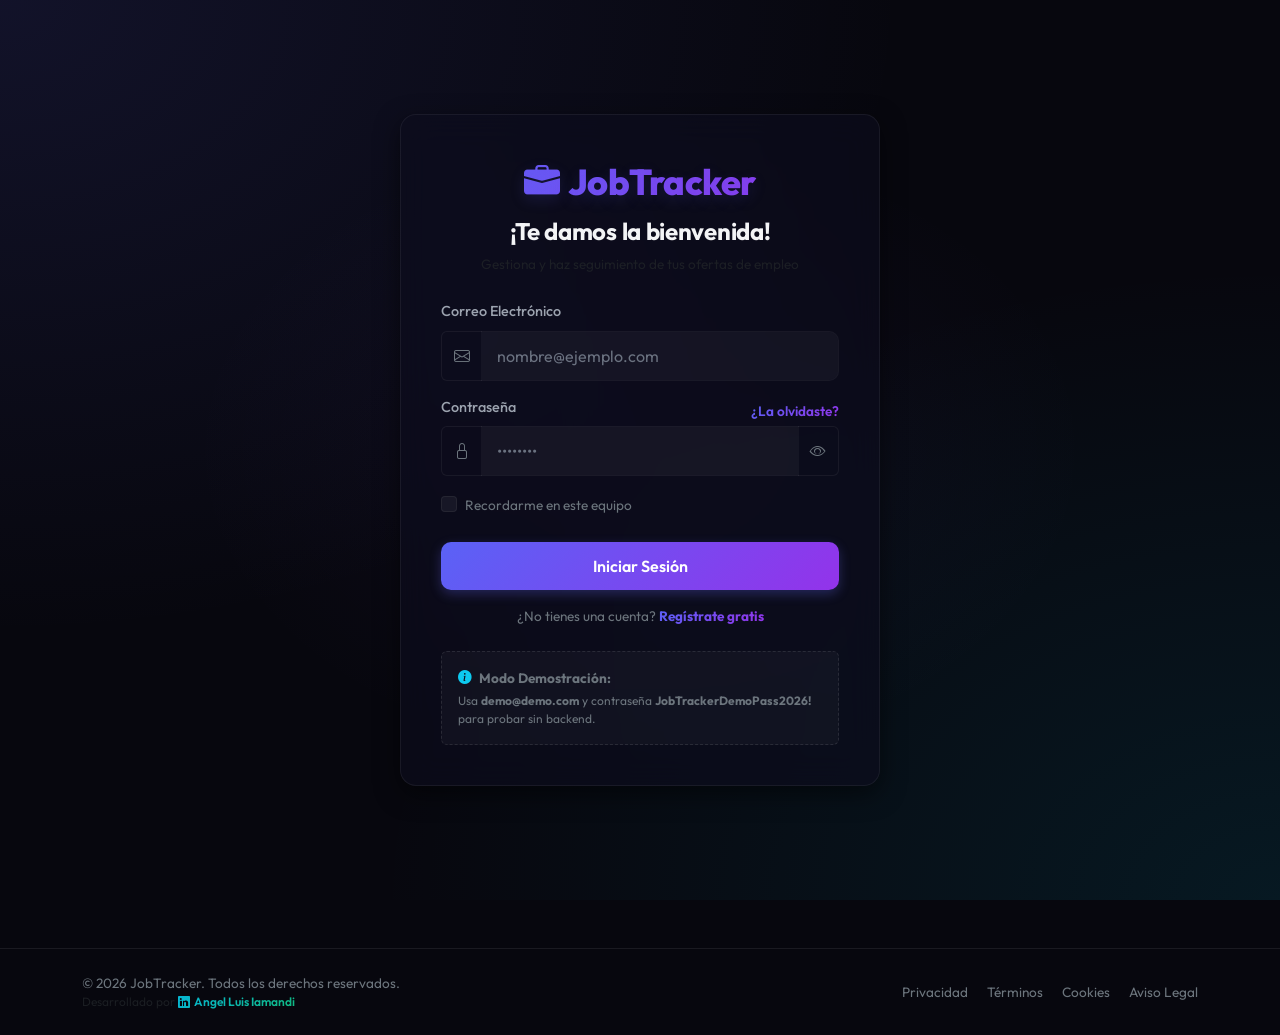
<file: login.html>
<!DOCTYPE html>
<html lang="es">
<head>
    <meta charset="UTF-8">
    <meta name="viewport" content="width=device-width, initial-scale=1.0">
    <meta name="description" content="Inicia sesión en tu cuenta de JobTracker para acceder a tu panel de postulaciones y ofertas de empleo.">
    <title>Iniciar Sesión | JobTracker</title>
    <!-- Bootstrap 5 CSS -->
    <link href="https://cdn.jsdelivr.net/npm/bootstrap@5.3.0/dist/css/bootstrap.min.css" rel="stylesheet">
    <!-- Bootstrap Icons -->
    <link href="https://cdn.jsdelivr.net/npm/bootstrap-icons@1.10.5/font/bootstrap-icons.css" rel="stylesheet">
    <!-- Custom CSS -->
    <link rel="stylesheet" href="css/style.css">
    <!-- Favicon -->
    <link rel="icon" type="image/png" href="favicon.png">
    <!-- Auth JS (para chequear estado antes de cargar la vista) -->
    <script src="js/auth.js"></script>
    <script>
        // Redirigir al dashboard si ya hay sesión activa
        Auth.checkPageAuth(false);
    </script>
</head>
<body>

    <main class="auth-wrapper">
        <div class="glass-container auth-card">
            <div class="text-center mb-4">
                <div class="auth-logo mb-2">
                    <i class="bi bi-briefcase-fill me-2"></i>JobTracker
                </div>
                <h1 class="fw-bold fs-4">¡Te damos la bienvenida!</h1>
                <p class="text-secondary text-muted fs-7">Gestiona y haz seguimiento de tus ofertas de empleo</p>
            </div>

            <form id="form-login" novalidate>
                <!-- Email -->
                <div class="mb-3">
                    <label for="login-email" class="form-label">Correo Electrónico</label>
                    <div class="input-group">
                        <span class="input-group-text bg-transparent border-end-0 border-secondary-subtle text-secondary" style="border-color: var(--border-color) !important;">
                            <i class="bi bi-envelope"></i>
                        </span>
                        <input type="email" class="form-control border-start-0" id="login-email" placeholder="nombre@ejemplo.com" required>
                    </div>
                </div>

                <!-- Contraseña -->
                <div class="mb-3">
                    <div class="d-flex justify-content-between align-items-center">
                        <label for="login-password" class="form-label">Contraseña</label>
                        <a href="#" class="text-decoration-none text-gradient-indigo fs-7 fw-semibold" id="link-forgot-password">¿La olvidaste?</a>
                    </div>
                    <div class="input-group">
                        <span class="input-group-text bg-transparent border-end-0 text-secondary" style="border-color: var(--border-color) !important;">
                            <i class="bi bi-lock"></i>
                        </span>
                        <input type="password" class="form-control border-start-0 border-end-0" id="login-password" placeholder="••••••••" required>
                        <button class="btn btn-outline-secondary border-start-0 text-secondary" type="button" id="toggle-password" aria-label="Mostrar u ocultar contraseña" style="border-color: var(--border-color) !important;">
                            <i class="bi bi-eye"></i>
                        </button>
                    </div>
                </div>

                <!-- Recordarme -->
                <div class="mb-4 d-flex justify-content-between align-items-center">
                    <div class="form-check">
                        <input class="form-check-input" type="checkbox" id="login-remember">
                        <label class="form-check-label text-secondary fs-7" for="login-remember">
                            Recordarme en este equipo
                        </label>
                    </div>
                </div>

                <!-- Botón Ingresar -->
                <button type="submit" class="btn btn-premium w-100 mb-3" id="btn-login-submit">
                    <span id="spinner-login" class="spinner-border spinner-border-sm me-2 d-none" role="status" aria-hidden="true"></span>
                    Iniciar Sesión
                </button>

                <!-- Ir a registro -->
                <div class="text-center text-secondary fs-7">
                    ¿No tienes una cuenta? 
                    <a href="register.html" class="text-gradient-indigo fw-bold text-decoration-none" id="link-register">Regístrate gratis</a>
                </div>
            </form>

            <!-- Caja de credenciales demo para facilidad de prueba -->
            <div class="mt-4 p-3 rounded" style="background: rgba(255,255,255,0.03); border: 1px dashed rgba(255,255,255,0.1)">
                <p class="mb-1 text-secondary fs-7 fw-bold"><i class="bi bi-info-circle-fill me-1 text-info"></i> Modo Demostración:</p>
                <p class="mb-0 text-secondary fs-8">Usa <strong>demo@demo.com</strong> y contraseña <strong>JobTrackerDemoPass2026!</strong> para probar sin backend.</p>
            </div>
        </div>
    </main>

    <!-- Footer Premium -->
    <footer class="py-4 mt-5 border-top border-secondary" style="border-color: rgba(255, 255, 255, 0.08) !important;">
        <div class="container">
            <div class="row align-items-center g-3">
                <div class="col-md-6 text-center text-md-start text-secondary fs-7">
                    <p class="mb-0">&copy; 2026 JobTracker. Todos los derechos reservados.</p>
                    <p class="mb-0 text-muted fs-8">Desarrollado por <a href="https://www.linkedin.com/in/angel-luis-iamandi/" target="_blank" rel="noopener" class="text-gradient-cyan text-decoration-none fw-semibold"><i class="bi bi-linkedin me-1"></i>Angel Luis Iamandi</a></p>
                </div>
                <div class="col-md-6 text-center text-md-end fs-7">
                    <a href="#" class="text-secondary text-decoration-none me-3 hover-indigo policy-link" data-policy="privacidad">Privacidad</a>
                    <a href="#" class="text-secondary text-decoration-none me-3 hover-indigo policy-link" data-policy="terminos">Términos</a>
                    <a href="#" class="text-secondary text-decoration-none me-3 hover-indigo policy-link" data-policy="cookies">Cookies</a>
                    <a href="#" class="text-secondary text-decoration-none hover-indigo policy-link" data-policy="legal">Aviso Legal</a>
                </div>
            </div>
        </div>
    </footer>

    <!-- Modal de Políticas (Compartido) -->
    <div class="modal fade" id="modal-policies" tabindex="-1" aria-labelledby="modalPoliciesTitle" aria-hidden="true">
        <div class="modal-dialog modal-dialog-centered modal-lg">
            <div class="modal-content">
                <div class="modal-header">
                    <h2 class="modal-title fw-bold text-light fs-5" id="modalPoliciesTitle">Política de Privacidad</h2>
                    <button type="button" class="btn-close btn-close-white" data-bs-dismiss="modal" aria-label="Close"></button>
                </div>
                <div class="modal-body p-4" style="max-height: 60vh; overflow-y: auto;">
                    <div id="policy-content" class="text-secondary fs-7">
                        <!-- Cargar contenido dinámicamente -->
                    </div>
                </div>
                <div class="modal-footer">
                    <button type="button" class="btn btn-premium-secondary" data-bs-dismiss="modal">Cerrar</button>
                </div>
            </div>
        </div>
    </div>

    <!-- Bootstrap Bundle with Popper -->
    <script src="https://cdn.jsdelivr.net/npm/bootstrap@5.3.0/dist/js/bootstrap.bundle.min.js"></script>
    
    <!-- Lógica de la página -->
    <script>
        document.addEventListener('DOMContentLoaded', () => {
            const form = document.getElementById('form-login');
            const emailInput = document.getElementById('login-email');
            const passwordInput = document.getElementById('login-password');
            const togglePasswordBtn = document.getElementById('toggle-password');
            const btnSubmit = document.getElementById('btn-login-submit');
            const spinner = document.getElementById('spinner-login');

            // Mostrar/Ocultar Contraseña
            togglePasswordBtn.addEventListener('click', () => {
                const isPassword = passwordInput.getAttribute('type') === 'password';
                passwordInput.setAttribute('type', isPassword ? 'text' : 'password');
                togglePasswordBtn.querySelector('i').className = isPassword ? 'bi bi-eye-slash' : 'bi bi-eye';
            });

            // Enviar Formulario
            form.addEventListener('submit', async (e) => {
                e.preventDefault();
                
                // Limpieza de estados anteriores
                emailInput.classList.remove('is-invalid');
                passwordInput.classList.remove('is-invalid');

                if (!emailInput.value || !passwordInput.value) {
                    showToast('Por favor, completa todos los campos obligatorios.', 'error');
                    if (!emailInput.value) emailInput.classList.add('is-invalid');
                    if (!passwordInput.value) passwordInput.classList.add('is-invalid');
                    return;
                }

                // Iniciar spinner
                btnSubmit.disabled = true;
                spinner.classList.remove('d-none');

                try {
                    const result = await Auth.login(emailInput.value, passwordInput.value);
                    if (result.success) {
                        showToast(result.message, 'success');
                        setTimeout(() => {
                            window.location.href = 'index.html';
                        }, 1200);
                    } else {
                        showToast(result.message, 'error');
                        btnSubmit.disabled = false;
                        spinner.classList.add('d-none');
                    }
                } catch (error) {
                    showToast('Ocurrió un error inesperado al intentar iniciar sesión.', 'error');
                    btnSubmit.disabled = false;
                    spinner.classList.add('d-none');
                }
            });

            // Lógica de políticas en el footer
            document.querySelectorAll('.policy-link').forEach(link => {
                link.addEventListener('click', (e) => {
                    e.preventDefault();
                    const policyType = link.getAttribute('data-policy');
                    const modalTitle = document.getElementById('modalPoliciesTitle');
                    const modalBody = document.getElementById('policy-content');
                    
                    let title = '';
                    let content = '';
                    
                    if (policyType === 'privacidad') {
                        title = 'Política de Privacidad';
                        content = '<h6>1. Tratamiento de Datos</h6><p>En JobTracker, nos tomamos muy en serio la privacidad de tus datos. La información sobre tus postulaciones de empleo y notas asociadas se almacena de forma segura en nuestro servidor o en tu almacenamiento local según corresponda.</p><h6>2. Uso de la Información</h6><p>Los datos recopilados (títulos de empleo, empresas, ubicaciones de partida) se utilizan exclusivamente para facilitarte el seguimiento de tus candidaturas, calcular distancias de trayecto estimadas y consumos de combustible.</p><h6>3. Cookies y Almacenamiento Local</h6><p>Utilizamos almacenamiento local (localStorage) en tu navegador para asegurar el funcionamiento sin conexión y para mantener iniciada tu sesión de forma segura.</p>';
                    } else if (policyType === 'terminos') {
                        title = 'Términos de Servicio';
                        content = '<h6>1. Uso del Servicio</h6><p>JobTracker es una plataforma personal diseñada para la organización y seguimiento del proceso de búsqueda de empleo. Queda prohibido su uso para fines ilícitos o de forma automatizada mediante scripts no autorizados.</p><h6>2. Exclusiones de Responsabilidad</h6><p>La aplicación utiliza APIs públicas externas (como OpenStreetMap, Nominatim y OSRM) para calcular rutas y geolocalizar ofertas. No nos hacemos responsables de las posibles discrepancias en tiempos de conducción o cálculo de distancias de dicha herramientas de terceros.</p>';
                    } else if (policyType === 'cookies') {
                        title = 'Política de Cookies';
                        content = '<h6>1. ¿Qué cookies utilizamos?</h6><p>JobTracker no utiliza cookies de seguimiento ni cookies de terceros para publicidad. Únicamente utilizamos tecnologías de almacenamiento local del navegador (como localStorage) para almacenar los tokens de inicio de sesión de usuario y la persistencia temporal de datos en modo offline.</p>';
                    } else if (policyType === 'legal') {
                        title = 'Aviso Legal';
                        content = '<h6>1. Titularidad del Sitio</h6><p>En cumplimiento de las normativas de servicios de la sociedad de la información, se informa que esta plataforma es una herramienta privada de gestión de candidaturas de empleo.</p><h6>2. Enlaces a Terceros</h6><p>Esta aplicación contiene enlaces directos a portales externos de empleo (LinkedIn, InfoJobs, etc.). El acceso y registro en dichos portales se rigen bajo los términos propios de cada uno de ellos.</p>';
                    }
                    
                    modalTitle.textContent = title;
                    modalBody.innerHTML = content;
                    
                    const modal = new bootstrap.Modal(document.getElementById('modal-policies'));
                    modal.show();
                });
            });
        });
    </script>
</body>
</html>
</file>
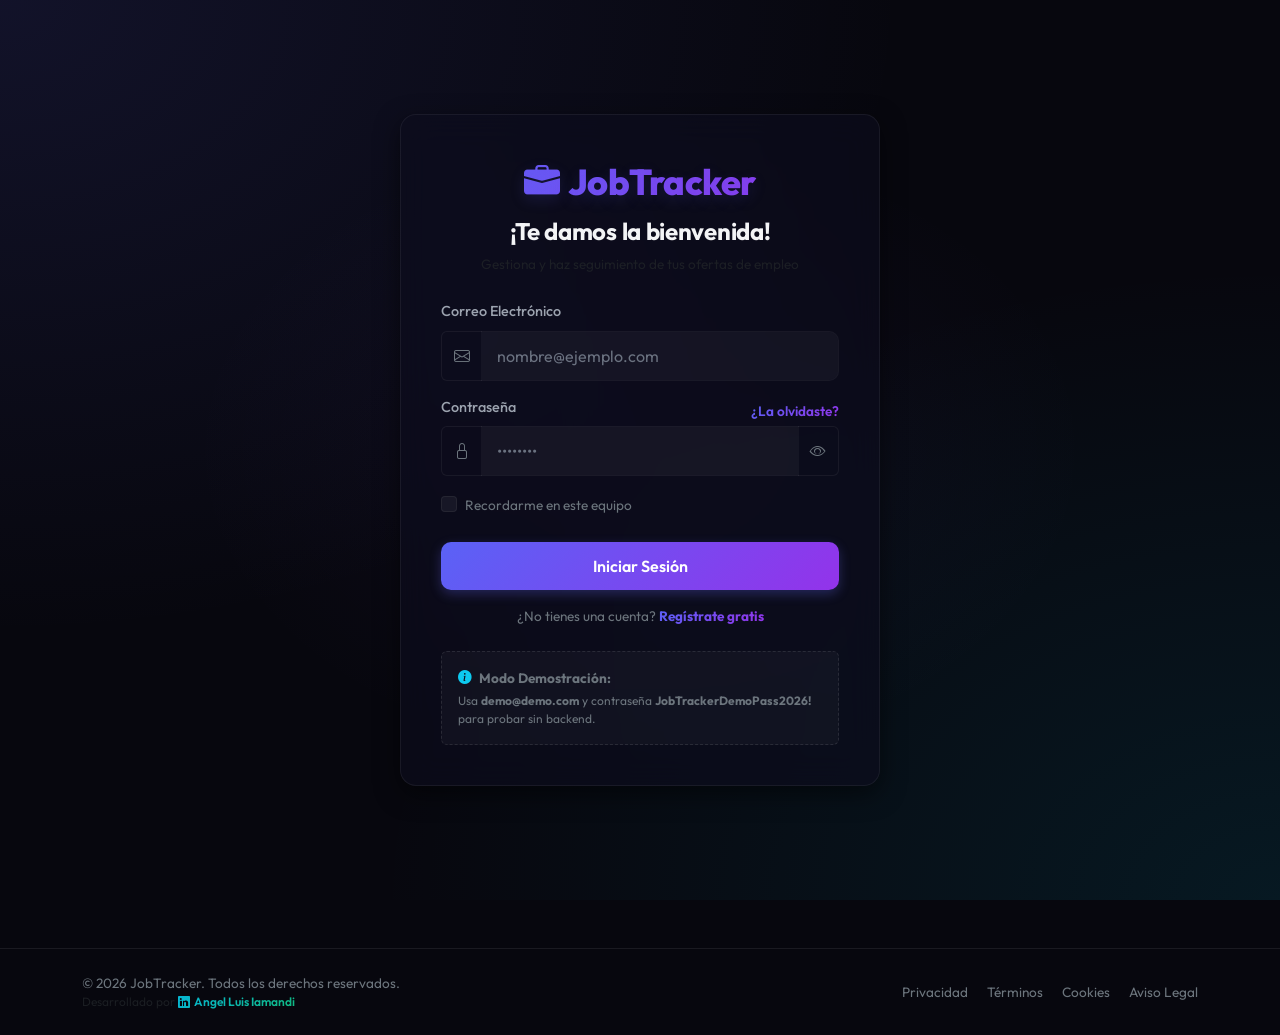
<file: perfil.html>
<!DOCTYPE html>
<html lang="es">
<head>
    <meta charset="UTF-8">
    <meta name="viewport" content="width=device-width, initial-scale=1.0">
    <meta name="description" content="Configura tu perfil de usuario y gestiona tu cuenta en JobTracker.">
    <title>Mi Perfil | JobTracker</title>
    <!-- Google Fonts Outfit -->
    <link href="https://fonts.googleapis.com/css2?family=Outfit:wght@300;400;500;600;700;800&display=swap" rel="stylesheet">
    <!-- Bootstrap 5 CSS -->
    <link href="https://cdn.jsdelivr.net/npm/bootstrap@5.3.0/dist/css/bootstrap.min.css" rel="stylesheet">
    <!-- Bootstrap Icons -->
    <link href="https://cdn.jsdelivr.net/npm/bootstrap-icons@1.10.5/font/bootstrap-icons.css" rel="stylesheet">
    <!-- Custom CSS -->
    <link rel="stylesheet" href="css/style.css">
    <!-- Favicon -->
    <link rel="icon" type="image/png" href="favicon.png">
    <!-- Auth JS (Immediate session check in the head) -->
    <script src="js/auth.js"></script>
    <script>
        Auth.checkPageAuth(true);
    </script>
</head>
<body>

    <!-- Navbar Premium -->
    <nav class="navbar navbar-expand-lg navbar-dark premium-navbar sticky-top">
        <div class="container">
            <a class="navbar-brand d-flex align-items-center" id="nav-brand-logo" href="index.html">
                <i class="bi bi-briefcase-fill me-2 text-gradient-indigo" aria-hidden="true"></i>
                <span class="fw-bold">JobTracker</span>
            </a>
            <button class="navbar-toggler" type="button" id="btn-navbar-toggle" data-bs-toggle="collapse" data-bs-target="#navbarContent" aria-controls="navbarContent" aria-expanded="false" aria-label="Toggle navigation">
                <span class="navbar-toggler-icon"></span>
            </button>
            <div class="collapse navbar-collapse" id="navbarContent">
                <ul class="navbar-nav me-auto mb-2 mb-lg-0">
                    <li class="nav-item">
                        <a class="nav-link" id="nav-link-dashboard" href="index.html"><i class="bi bi-grid-1x2-fill me-1" aria-hidden="true"></i> Dashboard</a>
                    </li>
                    <li class="nav-item">
                        <a class="nav-link" id="nav-link-busqueda" href="busqueda.html"><i class="bi bi-compass-fill me-1" aria-hidden="true"></i> Sitios Frecuentes</a>
                    </li>
                    <li class="nav-item">
                        <a class="nav-link" id="nav-link-mapa" href="mapa.html"><i class="bi bi-map-fill me-1" aria-hidden="true"></i> Mapa de Empleos</a>
                    </li>
                    <li class="nav-item">
                        <a class="nav-link" id="nav-link-preguntas" href="preguntas.html"><i class="bi bi-question-circle-fill me-1" aria-hidden="true"></i> Preguntas de Entrevista</a>
                    </li>
                </ul>
                <div class="d-flex align-items-center">
                    <div class="text-light me-3 d-none d-md-block">
                        <span class="text-secondary fs-7">Bienvenido,</span>
                        <a href="perfil.html" class="text-light text-decoration-none fw-bold" id="navbar-username-link" style="transition: color 0.2s;" onmouseover="this.style.color='var(--accent-indigo)'" onmouseout="this.style.color=''" title="Configurar Perfil">
                            <span id="navbar-username">Usuario</span> <i class="bi bi-person-gear ms-1" aria-hidden="true"></i>
                        </a>
                    </div>
                    <button class="btn btn-premium-secondary py-2 px-3 fs-7" id="btn-logout">
                        <i class="bi bi-box-arrow-right me-1 text-danger" aria-hidden="true"></i> Salir
                    </button>
                </div>
            </div>
        </div>
    </nav>

    <!-- Main Content Container -->
    <main class="container my-5" style="max-width: 650px;">
        <!-- Header Section -->
        <header class="mb-4 animate-fade-in">
            <h1 class="h3 fw-bold text-light mb-1">
                <i class="bi bi-person-fill text-gradient-indigo me-2" aria-hidden="true"></i>Configuración de Cuenta
            </h1>
            <p class="text-secondary fs-7">
                Actualiza tu nombre de perfil o elimina tu cuenta de JobTracker.
            </p>
        </header>

        <!-- Profile Form Card -->
        <section class="glass-container p-4 mb-4 animate-fade-in" aria-labelledby="profile-settings-title">
            <h2 id="profile-settings-title" class="fs-5 fw-bold text-light mb-3">
                <i class="bi bi-person-lines-fill text-secondary me-2" aria-hidden="true"></i>Datos del Perfil
            </h2>
            <form id="form-profile">
                <div class="mb-3">
                    <label for="input-profile-username" class="form-label text-light fs-7">Nombre de Usuario</label>
                    <input type="text" class="form-control" id="input-profile-username" placeholder="Tu nombre o alias" required>
                </div>
                <div class="mb-4">
                    <label for="input-profile-email" class="form-label text-secondary fs-7">Correo Electrónico (No modificable)</label>
                    <input type="email" class="form-control bg-dark border-secondary text-secondary" id="input-profile-email" readonly style="opacity: 0.65; cursor: not-allowed;">
                </div>
                <button type="submit" class="btn btn-premium w-100" id="btn-save-profile">
                    <i class="bi bi-check2-circle me-1" aria-hidden="true"></i>Guardar Cambios
                </button>
            </form>
        </section>

        <!-- Danger Zone Card -->
        <section class="glass-container p-4 animate-fade-in" style="border: 1px solid rgba(244, 63, 94, 0.25) !important; background: rgba(244, 63, 94, 0.04) !important;" aria-labelledby="danger-zone-title">
            <h2 id="danger-zone-title" class="fs-5 fw-bold text-danger mb-2">
                <i class="bi bi-exclamation-triangle-fill me-2" aria-hidden="true"></i>Zona Peligrosa
            </h2>
            <p class="text-secondary fs-7 mb-3">
                Al eliminar tu cuenta se borrarán de forma definitiva y permanente todos tus datos, incluyendo ofertas de empleo, eventos en agenda, banco de preguntas de entrevistas y portales de búsqueda guardados. Esta acción no se puede deshacer.
            </p>
            <button class="btn btn-outline-danger w-100 py-2 fs-7 fw-semibold" id="btn-delete-account-trigger" data-bs-toggle="modal" data-bs-target="#modal-delete-account">
                <i class="bi bi-trash3-fill me-1" aria-hidden="true"></i>Eliminar mi cuenta definitivamente
            </button>
        </section>
    </main>

    <!-- Modal de confirmación de eliminación definitiva -->
    <div class="modal fade" id="modal-delete-account" tabindex="-1" aria-labelledby="modalDeleteTitle" aria-hidden="true">
        <div class="modal-dialog modal-dialog-centered">
            <div class="modal-content" style="border: 1px solid rgba(244, 63, 94, 0.3) !important;">
                <div class="modal-header">
                    <h2 class="modal-title fw-bold text-danger fs-5" id="modalDeleteTitle">
                        <i class="bi bi-exclamation-triangle-fill me-2" aria-hidden="true"></i>¿Eliminar cuenta permanentemente?
                    </h2>
                    <button type="button" class="btn-close btn-close-white" data-bs-dismiss="modal" aria-label="Close"></button>
                </div>
                <form id="form-delete-account">
                    <div class="modal-body p-4">
                        <p class="text-secondary fs-7">
                            Esta acción borrará de manera inmediata e irreversible todas tus ofertas de trabajo, eventos del calendario y configuraciones de tu cuenta.
                        </p>
                        <p class="text-light fs-7 fw-semibold mb-3">
                            Por seguridad, escribe <span class="text-danger">ELIMINAR</span> en el campo inferior para confirmar:
                        </p>
                        <div class="mb-3">
                            <label for="input-delete-confirm" class="visually-hidden">Escribe ELIMINAR para confirmar</label>
                            <input type="text" class="form-control text-center fw-bold border-secondary bg-dark text-light" id="input-delete-confirm" placeholder="Escribe ELIMINAR" required autocomplete="off">
                        </div>
                    </div>
                    <div class="modal-footer d-flex gap-2 justify-content-between">
                        <button type="button" class="btn btn-premium-secondary flex-grow-1" data-bs-dismiss="modal">
                            Cancelar
                        </button>
                        <button type="submit" class="btn btn-danger flex-grow-1" id="btn-delete-account-confirm" disabled>
                            Borrar Cuenta
                        </button>
                    </div>
                </form>
            </div>
        </div>
    </div>
    <!-- Modal de Políticas (Compartido) -->
    <div class="modal fade" id="modal-policies" tabindex="-1" aria-labelledby="modalPoliciesTitle" aria-hidden="true">
        <div class="modal-dialog modal-dialog-centered modal-lg">
            <div class="modal-content">
                <div class="modal-header">
                    <h2 class="modal-title fw-bold text-light fs-5" id="modalPoliciesTitle">Política de Privacidad</h2>
                    <button type="button" class="btn-close btn-close-white" data-bs-dismiss="modal" aria-label="Close"></button>
                </div>
                <div class="modal-body p-4" style="max-height: 60vh; overflow-y: auto;">
                    <div id="policy-content" class="text-secondary fs-7">
                        <!-- Cargar contenido dinámicamente -->
                    </div>
                </div>
                <div class="modal-footer">
                    <button type="button" class="btn btn-premium-secondary" data-bs-dismiss="modal">Cerrar</button>
                </div>
            </div>
        </div>
    </div>

    <!-- Footer Premium -->
    <footer class="py-4 mt-5 border-top border-secondary" style="border-color: rgba(255, 255, 255, 0.08) !important;">
        <div class="container">
            <div class="row align-items-center g-3">
                <div class="col-md-6 text-center text-md-start text-secondary fs-7">
                    <p class="mb-0">&copy; 2026 JobTracker. Todos los derechos reservados.</p>
                    <p class="mb-0 text-muted fs-8">Desarrollado por <a href="https://www.linkedin.com/in/angel-luis-iamandi/" target="_blank" rel="noopener" class="text-gradient-cyan text-decoration-none fw-semibold"><i class="bi bi-linkedin me-1"></i>Angel Luis Iamandi</a></p>
                </div>
                <div class="col-md-6 text-center text-md-end fs-7">
                    <a href="#" class="text-secondary text-decoration-none me-3 hover-indigo policy-link" data-policy="privacidad">Privacidad</a>
                    <a href="#" class="text-secondary text-decoration-none me-3 hover-indigo policy-link" data-policy="terminos">Términos</a>
                    <a href="#" class="text-secondary text-decoration-none me-3 hover-indigo policy-link" data-policy="cookies">Cookies</a>
                    <a href="#" class="text-secondary text-decoration-none hover-indigo policy-link" data-policy="legal">Aviso Legal</a>
                </div>
            </div>
        </div>
    </footer>

    <script>
        // Lógica de políticas en el footer
        document.querySelectorAll('.policy-link').forEach(link => {
            link.addEventListener('click', (e) => {
                e.preventDefault();
                const policyType = link.getAttribute('data-policy');
                const modalTitle = document.getElementById('modalPoliciesTitle');
                const modalBody = document.getElementById('policy-content');
                
                let title = '';
                let content = '';
                
                if (policyType === 'privacidad') {
                    title = 'Política de Privacidad';
                    content = '<h6>1. Tratamiento de Datos</h6><p>En JobTracker, nos tomamos muy en serio la privacidad de tus datos. La información sobre tus postulaciones de empleo y notas asociadas se almacena de forma segura en nuestro servidor o en tu almacenamiento local según corresponda.</p><h6>2. Uso de la Información</h6><p>Los datos recopilados (títulos de empleo, empresas, ubicaciones de partida) se utilizan exclusivamente para facilitarte el seguimiento de tus candidaturas, calcular distancias de trayecto estimadas y consumos de combustible.</p><h6>3. Cookies y Almacenamiento Local</h6><p>Utilizamos almacenamiento local (localStorage) en tu navegador para asegurar el funcionamiento sin conexión y para mantener iniciada tu sesión de forma segura.</p>';
                } else if (policyType === 'terminos') {
                    title = 'Términos de Servicio';
                    content = '<h6>1. Uso del Servicio</h6><p>JobTracker es una plataforma personal diseñada para la organización y seguimiento del proceso de búsqueda de empleo. Queda prohibido su uso para fines ilícitos o de forma automatizada mediante scripts no autorizados.</p><h6>2. Exclusiones de Responsabilidad</h6><p>La aplicación utiliza APIs públicas externas (como OpenStreetMap, Nominatim y OSRM) para calcular rutas y geolocalizar ofertas. No nos hacemos responsables de las posibles discrepancias en tiempos de conducción o cálculo de distancias de dicha herramientas de terceros.</p>';
                } else if (policyType === 'cookies') {
                    title = 'Política de Cookies';
                    content = '<h6>1. ¿Qué cookies utilizamos?</h6><p>JobTracker no utiliza cookies de seguimiento ni cookies de terceros para publicidad. Únicamente utilizamos tecnologías de almacenamiento local del navegador (como localStorage) para almacenar los tokens de inicio de sesión de usuario y la persistencia temporal de datos en modo offline.</p>';
                } else if (policyType === 'legal') {
                    title = 'Aviso Legal';
                    content = '<h6>1. Titularidad del Sitio</h6><p>En cumplimiento de las normativas de servicios de la sociedad de la información, se informa que esta plataforma es una herramienta privada de gestión de candidaturas de empleo.</p><h6>2. Enlaces a Terceros</h6><p>Esta aplicación contiene enlaces directos a portales externos de empleo (LinkedIn, InfoJobs, etc.). El acceso y registro en dichos portales se rigen bajo los términos propios de cada uno de ellos.</p>';
                }
                
                modalTitle.textContent = title;
                modalBody.innerHTML = content;
                
                const modal = new bootstrap.Modal(document.getElementById('modal-policies'));
                modal.show();
            });
        });
    </script>

    <!-- Toast Notifications Container -->
    <div id="toast-container" class="toast-container-custom"></div>

    <!-- Bootstrap Bundle with Popper -->
    <script src="https://cdn.jsdelivr.net/npm/bootstrap@5.3.0/dist/js/bootstrap.bundle.min.js"></script>
    <!-- Profile Javascript -->
    <script src="js/profile.js"></script>
</body>
</html>
</file>
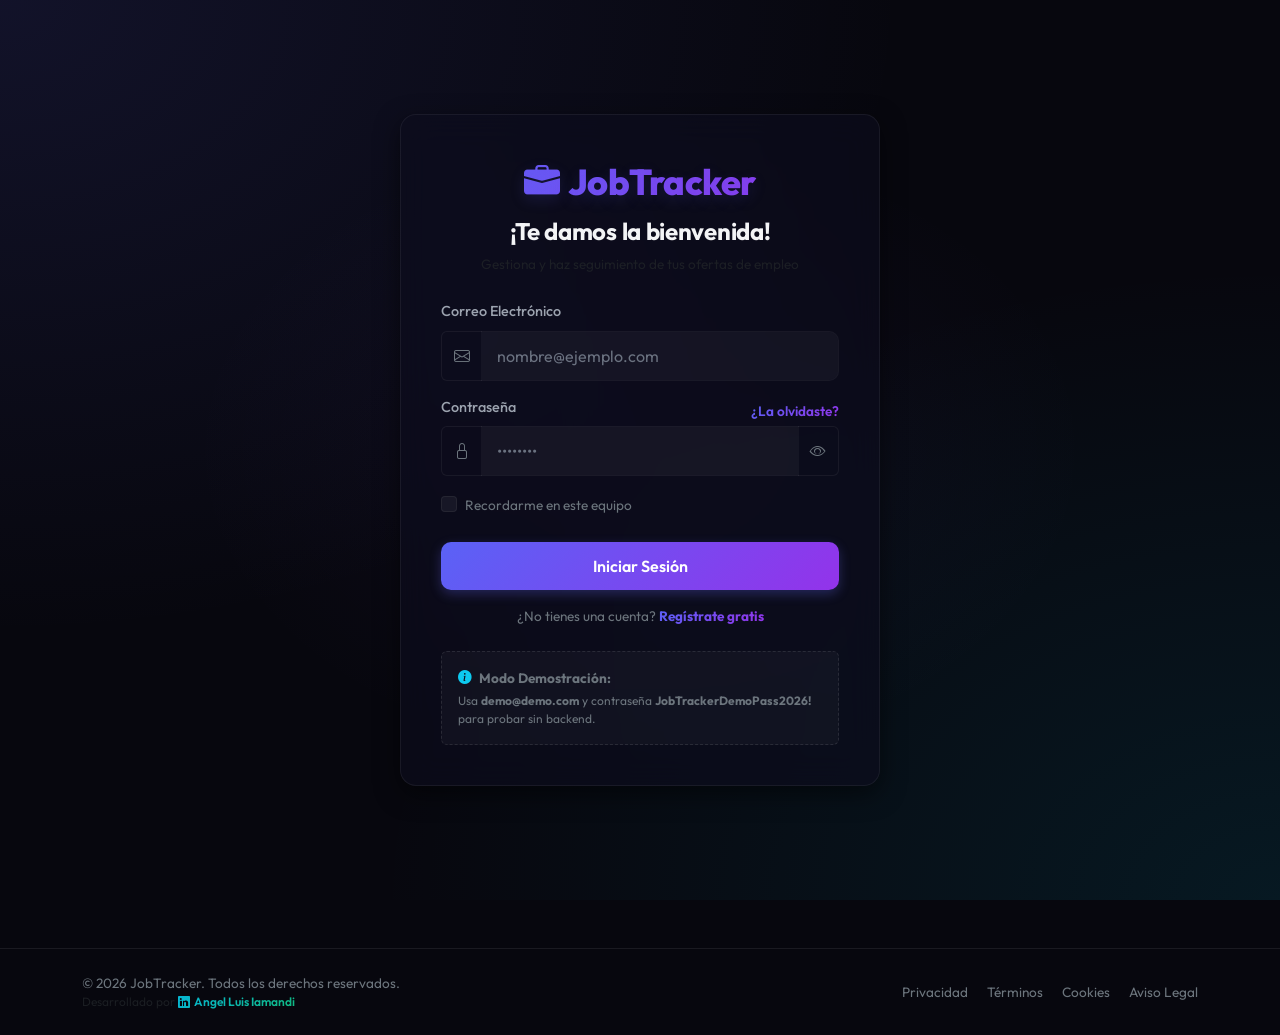
<file: preguntas.html>
<!DOCTYPE html>
<html lang="es">
<head>
    <meta charset="UTF-8">
    <meta name="viewport" content="width=device-width, initial-scale=1.0">
    <meta name="description" content="Prepara tus próximas entrevistas técnicas y generales gestionando preguntas y respuestas clave en JobTracker.">
    <title>Preguntas de Entrevista | JobTracker</title>
    <!-- Google Fonts Outfit -->
    <link href="https://fonts.googleapis.com/css2?family=Outfit:wght@300;400;500;600;700;800&display=swap" rel="stylesheet">
    <!-- Bootstrap 5 CSS -->
    <link href="https://cdn.jsdelivr.net/npm/bootstrap@5.3.0/dist/css/bootstrap.min.css" rel="stylesheet">
    <!-- Bootstrap Icons -->
    <link href="https://cdn.jsdelivr.net/npm/bootstrap-icons@1.10.5/font/bootstrap-icons.css" rel="stylesheet">
    <!-- Custom CSS -->
    <link rel="stylesheet" href="css/style.css">
    <!-- Favicon -->
    <link rel="icon" type="image/png" href="favicon.png">
    <!-- Auth JS (Chequeo de sesión inmediato en el head) -->
    <script src="js/auth.js"></script>
    <script>
        Auth.checkPageAuth(true);
    </script>
</head>
<body>

    <!-- Navbar Premium -->
    <nav class="navbar navbar-expand-lg navbar-dark premium-navbar sticky-top">
        <div class="container">
            <a class="navbar-brand d-flex align-items-center" id="nav-brand-logo" href="index.html">
                <i class="bi bi-briefcase-fill me-2 text-gradient-indigo" aria-hidden="true"></i>
                <span class="fw-bold">JobTracker</span>
            </a>
            <button class="navbar-toggler" type="button" id="btn-navbar-toggle" data-bs-toggle="collapse" data-bs-target="#navbarContent" aria-controls="navbarContent" aria-expanded="false" aria-label="Toggle navigation">
                <span class="navbar-toggler-icon"></span>
            </button>
            <div class="collapse navbar-collapse" id="navbarContent">
                <ul class="navbar-nav me-auto mb-2 mb-lg-0">
                    <li class="nav-item">
                        <a class="nav-link" id="nav-link-dashboard" href="index.html"><i class="bi bi-grid-1x2-fill me-1" aria-hidden="true"></i> Dashboard</a>
                    </li>
                    <li class="nav-item">
                        <a class="nav-link" id="nav-link-busqueda" href="busqueda.html"><i class="bi bi-compass-fill me-1" aria-hidden="true"></i> Sitios Frecuentes</a>
                    </li>
                    <li class="nav-item">
                        <a class="nav-link" id="nav-link-mapa" href="mapa.html"><i class="bi bi-map-fill me-1" aria-hidden="true"></i> Mapa de Empleos</a>
                    </li>
                    <li class="nav-item">
                        <a class="nav-link active" aria-current="page" id="nav-link-preguntas" href="preguntas.html"><i class="bi bi-question-circle-fill me-1" aria-hidden="true"></i> Preguntas de Entrevista</a>
                    </li>
                </ul>
                <div class="d-flex align-items-center">
                    <div class="text-light me-3 d-none d-md-block">
                        <span class="text-secondary fs-7">Bienvenido,</span>
                        <a href="perfil.html" class="text-light text-decoration-none fw-bold" id="navbar-username-link" style="transition: color 0.2s;" onmouseover="this.style.color='var(--accent-indigo)'" onmouseout="this.style.color=''" title="Configurar Perfil">
                            <span id="navbar-username">Usuario</span> <i class="bi bi-person-gear ms-1" aria-hidden="true"></i>
                        </a>
                    </div>
                    <button class="btn btn-premium-secondary py-2 px-3 fs-7" id="btn-logout">
                        <i class="bi bi-box-arrow-right me-1 text-danger" aria-hidden="true"></i> Salir
                    </button>
                </div>
            </div>
        </div>
    </nav>

    <!-- Main Content -->
    <main class="container my-4">
        
        <!-- Welcome and Action Header -->
        <header class="row align-items-center mb-4 g-3">
            <div class="col-md-6">
                <h1 class="fw-bold mb-1">Preguntas de Entrevista</h1>
                <p class="text-secondary mb-0">Prepara tus reuniones de selección repasando preguntas y redactando respuestas óptimas.</p>
            </div>
            <div class="col-md-6 text-md-end">
                <button type="button" class="btn btn-premium" id="btn-new-question" data-bs-toggle="modal" data-bs-target="#modal-question">
                    <i class="bi bi-plus-circle-fill me-2" aria-hidden="true"></i>Nueva Pregunta
                </button>
            </div>
        </header>

        <!-- Filtros y Listado de Preguntas -->
        <section class="glass-container p-4" aria-labelledby="questions-section-title">
            <h2 id="questions-section-title" class="visually-hidden">Listado de Preguntas y Respuestas</h2>
            
            <!-- Barra de búsqueda y filtrado -->
            <div class="row g-3 mb-4 align-items-center">
                <!-- Buscador por texto -->
                <div class="col-md-5">
                    <div class="input-group">
                        <span class="input-group-text bg-transparent text-secondary border-end-0" style="border-color: var(--border-color) !important;">
                            <i class="bi bi-search" aria-hidden="true"></i>
                        </span>
                        <label for="search-question-input" class="visually-hidden">Buscar por pregunta o respuesta</label>
                        <input type="text" class="form-control border-start-0" id="search-question-input" placeholder="Buscar por pregunta o respuesta...">
                    </div>
                </div>
                
                <!-- Filtro de Categoría -->
                <div class="col-md-3 col-6">
                    <label for="filter-question-category" class="visually-hidden">Categoría</label>
                    <select class="form-select" id="filter-question-category">
                        <option value="">Todas las categorías</option>
                        <option value="General">General</option>
                        <option value="Específica">Específica</option>
                    </select>
                </div>

                <!-- Filtro de Dificultad -->
                <div class="col-md-4 col-6">
                    <label for="filter-question-difficulty" class="visually-hidden">Dificultad</label>
                    <select class="form-select" id="filter-question-difficulty">
                        <option value="">Todas las dificultades</option>
                        <option value="Fácil">Fácil</option>
                        <option value="Media">Media</option>
                        <option value="Difícil">Difícil</option>
                    </select>
                </div>
            </div>

            <!-- Listado de Preguntas (Accordion) -->
            <div id="questions-list-container" style="min-height: 200px;">
                <!-- Spinner de carga -->
                <div id="loading-spinner-questions" class="position-absolute top-0 start-0 w-100 h-100 d-flex flex-column justify-content-center align-items-center text-center" style="background: rgba(7, 7, 14, 0.75); backdrop-filter: blur(6px); z-index: 15; border-radius: 12px;">
                    <div class="spinner-border spinner-premium" role="status">
                        <span class="visually-hidden">Cargando...</span>
                    </div>
                    <p class="text-secondary mt-3">Cargando tus preguntas de entrevista...</p>
                </div>

                <!-- Accordion de Preguntas -->
                <div class="accordion accordion-premium d-none" id="questions-accordion">
                    <!-- Elementos del acordeón generados dinámicamente -->
                </div>

                <!-- Empty State -->
                <div id="empty-state-questions" class="empty-state d-none">
                    <div class="empty-state-icon">
                        <i class="bi bi-question-circle" aria-hidden="true"></i>
                    </div>
                    <h3 class="fw-bold fs-5">No se encontraron preguntas</h3>
                    <p class="text-secondary">Crea tu primera pregunta de entrevista o ajusta los filtros de búsqueda.</p>
                    <button type="button" class="btn btn-premium btn-sm mt-2" id="btn-empty-add-question" data-bs-toggle="modal" data-bs-target="#modal-question">
                        <i class="bi bi-plus-circle-fill me-2" aria-hidden="true"></i>Crear Pregunta
                    </button>
                </div>
            </div>
            
        </section>

    </main>

    <!-- ==========================================================================
         MODALES PREMIUM
         ========================================================================== -->

    <!-- Modal Pregunta (Crear/Editar) -->
    <div class="modal fade" id="modal-question" tabindex="-1" aria-labelledby="modalQuestionTitle" aria-hidden="true">
        <div class="modal-dialog modal-dialog-centered modal-lg">
            <div class="modal-content">
                <div class="modal-header">
                    <h2 class="modal-title fw-bold fs-5" id="modalQuestionTitle">Registrar Pregunta de Entrevista</h2>
                    <button type="button" class="btn-close" id="btn-close-modal-question" data-bs-dismiss="modal" aria-label="Cerrar"></button>
                </div>
                <form id="form-question" novalidate>
                    <div class="modal-body p-4">
                        <input type="hidden" id="question-id">
                        
                        <div class="row g-3">
                            <!-- Pregunta -->
                            <div class="col-12">
                                <label for="question-text" class="form-label">Pregunta <span class="text-danger">*</span></label>
                                <textarea class="form-control" id="question-text" rows="2" placeholder="Ej: ¿Cuáles son tus mayores debilidades? ¿Cómo solucionas conflictos técnicos?..." required></textarea>
                            </div>
                            
                            <!-- Respuesta preparada -->
                            <div class="col-12">
                                <label for="question-answer" class="form-label">Respuesta Preparada / Notas clave <span class="text-danger">*</span></label>
                                <textarea class="form-control" id="question-answer" rows="4" placeholder="Redacta los puntos clave de tu respuesta ideal utilizando el método STAR o notas estructuradas..." required></textarea>
                            </div>

                            <!-- Categoría -->
                            <div class="col-md-6">
                                <label for="question-category" class="form-label">Categoría <span class="text-danger">*</span></label>
                                <select class="form-select" id="question-category" required>
                                    <option value="General" selected>General (Habilidades blandas, presentación, etc.)</option>
                                    <option value="Específica">Específica (Técnica, rol, sector, etc.)</option>
                                </select>
                            </div>

                            <!-- Dificultad -->
                            <div class="col-md-6">
                                <label for="question-difficulty" class="form-label">Dificultad <span class="text-danger">*</span></label>
                                <select class="form-select" id="question-difficulty" required>
                                    <option value="Fácil" selected>Fácil</option>
                                    <option value="Media">Media</option>
                                    <option value="Difícil">Difícil</option>
                                </select>
                            </div>

                            <!-- Oferta Asociada -->
                            <div class="col-12">
                                <label for="question-offer-id" class="form-label">Postulación / Empresa Asociada (Opcional)</label>
                                <select class="form-select" id="question-offer-id">
                                    <option value="" selected>General (No asociada a ninguna oferta específica)</option>
                                    <!-- Cargado dinámicamente -->
                                </select>
                            </div>
                        </div>
                    </div>
                    <div class="modal-footer">
                        <button type="button" class="btn btn-premium-secondary" id="btn-cancel-save-question" data-bs-dismiss="modal">Cancelar</button>
                        <button type="submit" class="btn btn-premium" id="btn-save-question">
                            <span id="spinner-save-question" class="spinner-border spinner-border-sm me-2 d-none" role="status"></span>
                            Guardar Pregunta
                        </button>
                    </div>
                </form>
            </div>
        </div>
    </div>

    <!-- Modal Confirmar Eliminación Pregunta -->
    <div class="modal fade" id="modal-confirm-delete-question" tabindex="-1" aria-labelledby="modalConfirmDeleteQuestionTitle" aria-hidden="true">
        <div class="modal-dialog modal-dialog-centered modal-sm">
            <div class="modal-content">
                <div class="modal-header">
                    <h2 class="modal-title fw-bold text-danger fs-5" id="modalConfirmDeleteQuestionTitle">¿Estás seguro?</h2>
                    <button type="button" class="btn-close" id="btn-close-modal-delete-question" data-bs-dismiss="modal" aria-label="Cerrar"></button>
                </div>
                <div class="modal-body text-center p-3">
                    <p class="mb-0 text-secondary">Esta acción eliminará de forma permanente esta pregunta de entrevista. Esta operación no se puede deshacer.</p>
                </div>
                <div class="modal-footer justify-content-center border-top-0">
                    <button type="button" class="btn btn-premium-secondary" id="btn-cancel-confirm-delete-question" data-bs-dismiss="modal">Cancelar</button>
                    <button type="button" class="btn btn-premium-danger" id="btn-confirm-delete-question-action">Confirmar</button>
                </div>
            </div>
        </div>
    </div>

    <!-- Modal de Políticas (Compartido) -->
    <div class="modal fade" id="modal-policies" tabindex="-1" aria-labelledby="modalPoliciesTitle" aria-hidden="true">
        <div class="modal-dialog modal-dialog-centered modal-lg">
            <div class="modal-content">
                <div class="modal-header">
                    <h2 class="modal-title fw-bold text-light fs-5" id="modalPoliciesTitle">Política de Privacidad</h2>
                    <button type="button" class="btn-close btn-close-white" data-bs-dismiss="modal" aria-label="Close"></button>
                </div>
                <div class="modal-body p-4" style="max-height: 60vh; overflow-y: auto;">
                    <div id="policy-content" class="text-secondary fs-7">
                        <!-- Cargar contenido dinámicamente -->
                    </div>
                </div>
                <div class="modal-footer">
                    <button type="button" class="btn btn-premium-secondary" data-bs-dismiss="modal">Cerrar</button>
                </div>
            </div>
        </div>
    </div>

    <!-- Footer Premium -->
    <footer class="py-4 mt-5 border-top border-secondary" style="border-color: rgba(255, 255, 255, 0.08) !important;">
        <div class="container">
            <div class="row align-items-center g-3">
                <div class="col-md-6 text-center text-md-start text-secondary fs-7">
                    <p class="mb-0">&copy; 2026 JobTracker. Todos los derechos reservados.</p>
                    <p class="mb-0 text-muted fs-8">Desarrollado por <a href="https://www.linkedin.com/in/angel-luis-iamandi/" target="_blank" rel="noopener" class="text-gradient-cyan text-decoration-none fw-semibold"><i class="bi bi-linkedin me-1"></i>Angel Luis Iamandi</a></p>
                </div>
                <div class="col-md-6 text-center text-md-end fs-7">
                    <a href="#" class="text-secondary text-decoration-none me-3 hover-indigo policy-link" data-policy="privacidad">Privacidad</a>
                    <a href="#" class="text-secondary text-decoration-none me-3 hover-indigo policy-link" data-policy="terminos">Términos</a>
                    <a href="#" class="text-secondary text-decoration-none me-3 hover-indigo policy-link" data-policy="cookies">Cookies</a>
                    <a href="#" class="text-secondary text-decoration-none hover-indigo policy-link" data-policy="legal">Aviso Legal</a>
                </div>
            </div>
        </div>
    </footer>

    <script>
        // Lógica de políticas en el footer
        document.querySelectorAll('.policy-link').forEach(link => {
            link.addEventListener('click', (e) => {
                e.preventDefault();
                const policyType = link.getAttribute('data-policy');
                const modalTitle = document.getElementById('modalPoliciesTitle');
                const modalBody = document.getElementById('policy-content');
                
                let title = '';
                let content = '';
                
                if (policyType === 'privacidad') {
                    title = 'Política de Privacidad';
                    content = '<h6>1. Tratamiento de Datos</h6><p>En JobTracker, nos tomamos muy en serio la privacidad de tus datos. La información sobre tus postulaciones de empleo y notas asociadas se almacena de forma segura en nuestro servidor o en tu almacenamiento local según corresponda.</p><h6>2. Uso de la Información</h6><p>Los datos recopilados (títulos de empleo, empresas, ubicaciones de partida) se utilizan exclusivamente para facilitarte el seguimiento de tus candidaturas, calcular distancias de trayecto estimadas y consumos de combustible.</p><h6>3. Cookies y Almacenamiento Local</h6><p>Utilizamos almacenamiento local (localStorage) en tu navegador para asegurar el funcionamiento sin conexión y para mantener iniciada tu sesión de forma segura.</p>';
                } else if (policyType === 'terminos') {
                    title = 'Términos de Servicio';
                    content = '<h6>1. Uso del Servicio</h6><p>JobTracker es una plataforma personal diseñada para la organización y seguimiento del proceso de búsqueda de empleo. Queda prohibido su uso para fines ilícitos o de forma automatizada mediante scripts no autorizados.</p><h6>2. Exclusiones de Responsabilidad</h6><p>La aplicación utiliza APIs públicas externas (como OpenStreetMap, Nominatim y OSRM) para calcular rutas y geolocalizar ofertas. No nos hacemos responsables de las posibles discrepancias en tiempos de conducción o cálculo de distancias de dichas herramientas de terceros.</p>';
                } else if (policyType === 'cookies') {
                    title = 'Política de Cookies';
                    content = '<h6>1. ¿Qué cookies utilizamos?</h6><p>JobTracker no utiliza cookies de seguimiento ni cookies de terceros para publicidad. Únicamente utilizamos tecnologías de almacenamiento local del navegador (como localStorage) para almacenar los tokens de inicio de sesión de usuario y la persistencia temporal de datos en modo offline.</p>';
                } else if (policyType === 'legal') {
                    title = 'Aviso Legal';
                    content = '<h6>1. Titularidad del Sitio</h6><p>En cumplimiento de las normativas de servicios de la sociedad de la información, se informa que esta plataforma es una herramienta privada de gestión de candidaturas de empleo.</p><h6>2. Enlaces a Terceros</h6><p>Esta aplicación contiene enlaces directos a portales externos de empleo (LinkedIn, InfoJobs, etc.). El acceso y registro en dichos portales se rigen bajo los términos propios de cada uno de ellos.</p>';
                }
                
                modalTitle.textContent = title;
                modalBody.innerHTML = content;
                
                const modal = new bootstrap.Modal(document.getElementById('modal-policies'));
                modal.show();
            });
        });
    </script>

    <!-- Container para Toasts Notificaciones -->
    <div id="toast-container" class="toast-container-custom"></div>

    <!-- ==========================================================================
         JAVASCRIPT ENLACES
         ========================================================================== -->
    <!-- Bootstrap Bundle with Popper -->
    <script src="https://cdn.jsdelivr.net/npm/bootstrap@5.3.0/dist/js/bootstrap.bundle.min.js"></script>
    
    <!-- Lógica de Preguntas de Entrevista -->
    <script src="js/questions.js"></script>
</body>
</html>
</file>
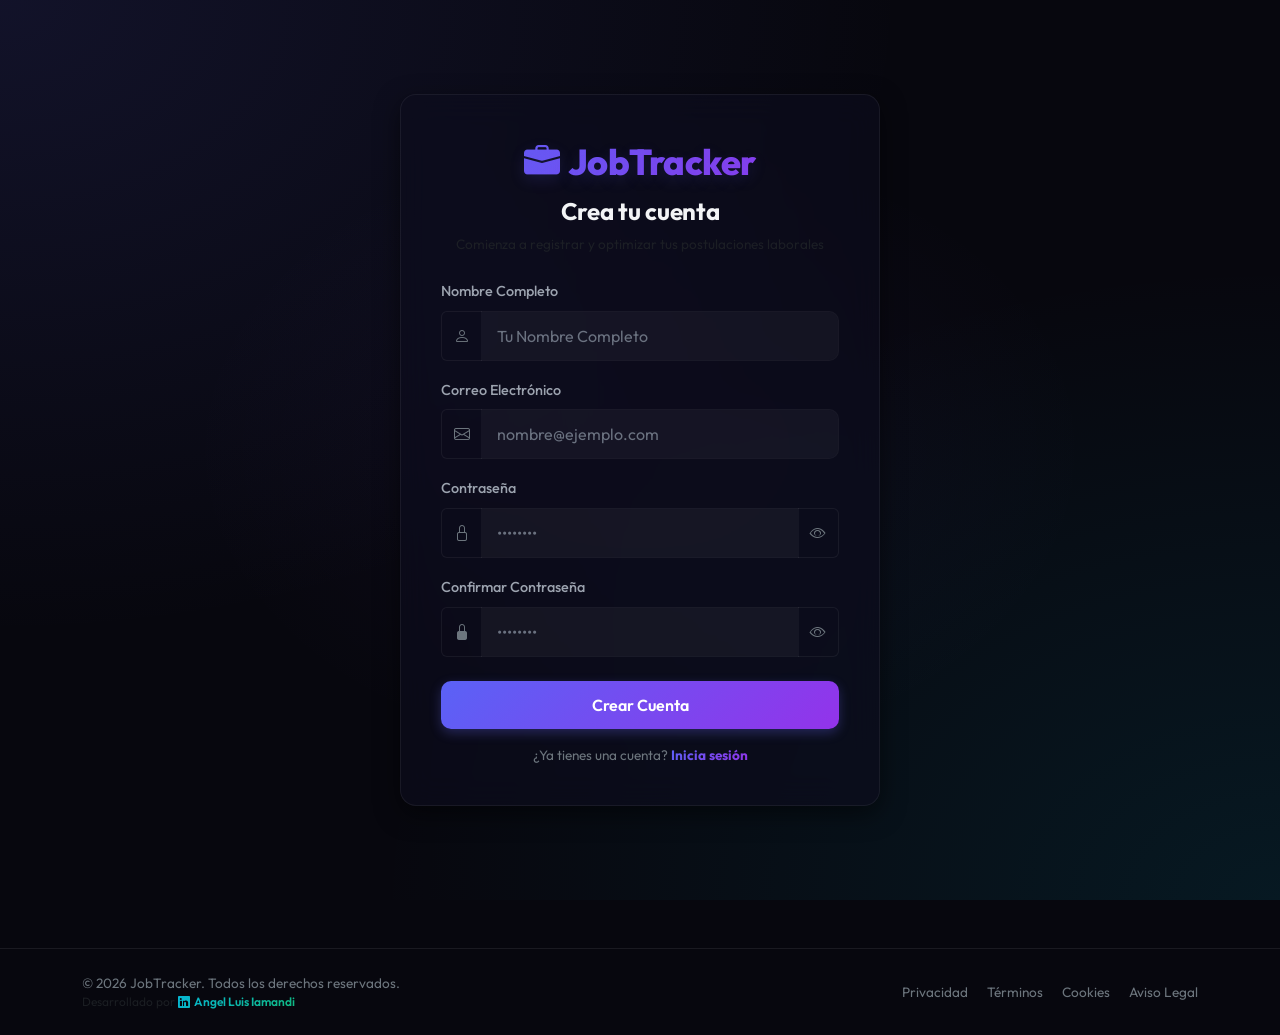
<file: register.html>
<!DOCTYPE html>
<html lang="es">
<head>
    <meta charset="UTF-8">
    <meta name="viewport" content="width=device-width, initial-scale=1.0">
    <meta name="description" content="Regístrate en JobTracker de forma gratuita y empieza a organizar tus candidaturas y entrevistas de trabajo.">
    <title>Crear Cuenta | JobTracker</title>
    <!-- Bootstrap 5 CSS -->
    <link href="https://cdn.jsdelivr.net/npm/bootstrap@5.3.0/dist/css/bootstrap.min.css" rel="stylesheet">
    <!-- Bootstrap Icons -->
    <link href="https://cdn.jsdelivr.net/npm/bootstrap-icons@1.10.5/font/bootstrap-icons.css" rel="stylesheet">
    <!-- Custom CSS -->
    <link rel="stylesheet" href="css/style.css">
    <!-- Favicon -->
    <link rel="icon" type="image/png" href="favicon.png">
    <!-- Auth JS (para chequear estado antes de cargar la vista) -->
    <script src="js/auth.js"></script>
    <script>
        // Redirigir al dashboard si ya hay sesión activa
        Auth.checkPageAuth(false);
    </script>
</head>
<body>

    <main class="auth-wrapper">
        <div class="glass-container auth-card">
            <div class="text-center mb-4">
                <div class="auth-logo mb-2">
                    <i class="bi bi-briefcase-fill me-2"></i>JobTracker
                </div>
                <h1 class="fw-bold fs-4">Crea tu cuenta</h1>
                <p class="text-secondary text-muted fs-7">Comienza a registrar y optimizar tus postulaciones laborales</p>
            </div>

            <form id="form-register" novalidate>
                <!-- Nombre Completo -->
                <div class="mb-3">
                    <label for="register-name" class="form-label">Nombre Completo</label>
                    <div class="input-group">
                        <span class="input-group-text bg-transparent border-end-0 text-secondary" style="border-color: var(--border-color) !important;">
                            <i class="bi bi-person"></i>
                        </span>
                        <input type="text" class="form-control border-start-0" id="register-name" placeholder="Tu Nombre Completo" required>
                    </div>
                </div>

                <!-- Correo Electrónico -->
                <div class="mb-3">
                    <label for="register-email" class="form-label">Correo Electrónico</label>
                    <div class="input-group">
                        <span class="input-group-text bg-transparent border-end-0 text-secondary" style="border-color: var(--border-color) !important;">
                            <i class="bi bi-envelope"></i>
                        </span>
                        <input type="email" class="form-control border-start-0" id="register-email" placeholder="nombre@ejemplo.com" required>
                    </div>
                </div>

                <!-- Contraseña -->
                <div class="mb-3">
                    <label for="register-password" class="form-label">Contraseña</label>
                    <div class="input-group">
                        <span class="input-group-text bg-transparent border-end-0 text-secondary" style="border-color: var(--border-color) !important;">
                            <i class="bi bi-lock"></i>
                        </span>
                        <input type="password" class="form-control border-start-0 border-end-0" id="register-password" placeholder="••••••••" required>
                        <button class="btn btn-outline-secondary border-start-0 text-secondary" type="button" id="toggle-password" aria-label="Mostrar u ocultar contraseña" style="border-color: var(--border-color) !important;">
                            <i class="bi bi-eye"></i>
                        </button>
                    </div>
                </div>

                <!-- Confirmar Contraseña -->
                <div class="mb-4">
                    <label for="register-confirm-password" class="form-label">Confirmar Contraseña</label>
                    <div class="input-group">
                        <span class="input-group-text bg-transparent border-end-0 text-secondary" style="border-color: var(--border-color) !important;">
                            <i class="bi bi-lock-fill"></i>
                        </span>
                        <input type="password" class="form-control border-start-0 border-end-0" id="register-confirm-password" placeholder="••••••••" required>
                        <button class="btn btn-outline-secondary border-start-0 text-secondary" type="button" id="toggle-confirm-password" aria-label="Mostrar u ocultar confirmación de contraseña" style="border-color: var(--border-color) !important;">
                            <i class="bi bi-eye"></i>
                        </button>
                    </div>
                </div>

                <!-- Botón Registrar -->
                <button type="submit" class="btn btn-premium w-100 mb-3" id="btn-register-submit">
                    <span id="spinner-register" class="spinner-border spinner-border-sm me-2 d-none" role="status" aria-hidden="true"></span>
                    Crear Cuenta
                </button>

                <!-- Ir a Login -->
                <div class="text-center text-secondary fs-7">
                    ¿Ya tienes una cuenta? 
                    <a href="login.html" class="text-gradient-indigo fw-bold text-decoration-none" id="link-login">Inicia sesión</a>
                </div>
            </form>
        </div>
    </main>

    <!-- Footer Premium -->
    <footer class="py-4 mt-5 border-top border-secondary" style="border-color: rgba(255, 255, 255, 0.08) !important;">
        <div class="container">
            <div class="row align-items-center g-3">
                <div class="col-md-6 text-center text-md-start text-secondary fs-7">
                    <p class="mb-0">&copy; 2026 JobTracker. Todos los derechos reservados.</p>
                    <p class="mb-0 text-muted fs-8">Desarrollado por <a href="https://www.linkedin.com/in/angel-luis-iamandi/" target="_blank" rel="noopener" class="text-gradient-cyan text-decoration-none fw-semibold"><i class="bi bi-linkedin me-1"></i>Angel Luis Iamandi</a></p>
                </div>
                <div class="col-md-6 text-center text-md-end fs-7">
                    <a href="#" class="text-secondary text-decoration-none me-3 hover-indigo policy-link" data-policy="privacidad">Privacidad</a>
                    <a href="#" class="text-secondary text-decoration-none me-3 hover-indigo policy-link" data-policy="terminos">Términos</a>
                    <a href="#" class="text-secondary text-decoration-none me-3 hover-indigo policy-link" data-policy="cookies">Cookies</a>
                    <a href="#" class="text-secondary text-decoration-none hover-indigo policy-link" data-policy="legal">Aviso Legal</a>
                </div>
            </div>
        </div>
    </footer>

    <!-- Modal de Políticas (Compartido) -->
    <div class="modal fade" id="modal-policies" tabindex="-1" aria-labelledby="modalPoliciesTitle" aria-hidden="true">
        <div class="modal-dialog modal-dialog-centered modal-lg">
            <div class="modal-content">
                <div class="modal-header">
                    <h2 class="modal-title fw-bold text-light fs-5" id="modalPoliciesTitle">Política de Privacidad</h2>
                    <button type="button" class="btn-close btn-close-white" data-bs-dismiss="modal" aria-label="Close"></button>
                </div>
                <div class="modal-body p-4" style="max-height: 60vh; overflow-y: auto;">
                    <div id="policy-content" class="text-secondary fs-7">
                        <!-- Cargar contenido dinámicamente -->
                    </div>
                </div>
                <div class="modal-footer">
                    <button type="button" class="btn btn-premium-secondary" data-bs-dismiss="modal">Cerrar</button>
                </div>
            </div>
        </div>
    </div>

    <!-- Bootstrap Bundle with Popper -->
    <script src="https://cdn.jsdelivr.net/npm/bootstrap@5.3.0/dist/js/bootstrap.bundle.min.js"></script>
    
    <!-- Lógica de la página -->
    <script>
        document.addEventListener('DOMContentLoaded', () => {
            const form = document.getElementById('form-register');
            const nameInput = document.getElementById('register-name');
            const emailInput = document.getElementById('register-email');
            const passwordInput = document.getElementById('register-password');
            const confirmPasswordInput = document.getElementById('register-confirm-password');
            const togglePasswordBtn = document.getElementById('toggle-password');
            const toggleConfirmPasswordBtn = document.getElementById('toggle-confirm-password');
            const btnSubmit = document.getElementById('btn-register-submit');
            const spinner = document.getElementById('spinner-register');

            // Mostrar/Ocultar Contraseña
            togglePasswordBtn.addEventListener('click', () => {
                const isPassword = passwordInput.getAttribute('type') === 'password';
                passwordInput.setAttribute('type', isPassword ? 'text' : 'password');
                togglePasswordBtn.querySelector('i').className = isPassword ? 'bi bi-eye-slash' : 'bi bi-eye';
            });

            // Mostrar/Ocultar Confirmación
            toggleConfirmPasswordBtn.addEventListener('click', () => {
                const isPassword = confirmPasswordInput.getAttribute('type') === 'password';
                confirmPasswordInput.setAttribute('type', isPassword ? 'text' : 'password');
                toggleConfirmPasswordBtn.querySelector('i').className = isPassword ? 'bi bi-eye-slash' : 'bi bi-eye';
            });

            // Enviar Formulario
            form.addEventListener('submit', async (e) => {
                e.preventDefault();
                
                // Limpieza de clases de validación
                nameInput.classList.remove('is-invalid');
                emailInput.classList.remove('is-invalid');
                passwordInput.classList.remove('is-invalid');
                confirmPasswordInput.classList.remove('is-invalid');

                // Validaciones básicas
                let hasError = false;

                if (!nameInput.value.trim()) {
                    nameInput.classList.add('is-invalid');
                    hasError = true;
                }
                if (!emailInput.value.trim()) {
                    emailInput.classList.add('is-invalid');
                    hasError = true;
                }
                if (passwordInput.value.length < 6) {
                    showToast('La contraseña debe tener al menos 6 caracteres.', 'error');
                    passwordInput.classList.add('is-invalid');
                    hasError = true;
                }
                if (passwordInput.value !== confirmPasswordInput.value) {
                    showToast('Las contraseñas no coinciden.', 'error');
                    confirmPasswordInput.classList.add('is-invalid');
                    hasError = true;
                }

                if (hasError) return;

                // Iniciar spinner
                btnSubmit.disabled = true;
                spinner.classList.remove('d-none');

                try {
                    const result = await Auth.register(nameInput.value, emailInput.value, passwordInput.value);
                    if (result.success) {
                        showToast(result.message, 'success');
                        setTimeout(() => {
                            window.location.href = 'login.html';
                        }, 1500);
                    } else {
                        showToast(result.message, 'error');
                        btnSubmit.disabled = false;
                        spinner.classList.add('d-none');
                    }
                } catch (error) {
                    showToast('Ocurrió un error inesperado al intentar registrar el usuario.', 'error');
                    btnSubmit.disabled = false;
                    spinner.classList.add('d-none');
                }
            });

            // Lógica de políticas en el footer
            document.querySelectorAll('.policy-link').forEach(link => {
                link.addEventListener('click', (e) => {
                    e.preventDefault();
                    const policyType = link.getAttribute('data-policy');
                    const modalTitle = document.getElementById('modalPoliciesTitle');
                    const modalBody = document.getElementById('policy-content');
                    
                    let title = '';
                    let content = '';
                    
                    if (policyType === 'privacidad') {
                        title = 'Política de Privacidad';
                        content = '<h6>1. Tratamiento de Datos</h6><p>En JobTracker, nos tomamos muy en serio la privacidad de tus datos. La información sobre tus postulaciones de empleo y notas asociadas se almacena de forma segura en nuestro servidor o en tu almacenamiento local según corresponda.</p><h6>2. Uso de la Información</h6><p>Los datos recopilados (títulos de empleo, empresas, ubicaciones de partida) se utilizan exclusivamente para facilitarte el seguimiento de tus candidaturas, calcular distancias de trayecto estimadas y consumos de combustible.</p><h6>3. Cookies y Almacenamiento Local</h6><p>Utilizamos almacenamiento local (localStorage) en tu navegador para asegurar el funcionamiento sin conexión y para mantener iniciada tu sesión de forma segura.</p>';
                    } else if (policyType === 'terminos') {
                        title = 'Términos de Servicio';
                        content = '<h6>1. Uso del Servicio</h6><p>JobTracker es una plataforma personal diseñada para la organización y seguimiento del proceso de búsqueda de empleo. Queda prohibido su uso para fines ilícitos o de forma automatizada mediante scripts no autorizados.</p><h6>2. Exclusiones de Responsabilidad</h6><p>La aplicación utiliza APIs públicas externas (como OpenStreetMap, Nominatim y OSRM) para calcular rutas y geolocalizar ofertas. No nos hacemos responsables de las posibles discrepancias en tiempos de conducción o cálculo de distancias de dicha herramientas de terceros.</p>';
                    } else if (policyType === 'cookies') {
                        title = 'Política de Cookies';
                        content = '<h6>1. ¿Qué cookies utilizamos?</h6><p>JobTracker no utiliza cookies de seguimiento ni cookies de terceros para publicidad. Únicamente utilizamos tecnologías de almacenamiento local del navegador (como localStorage) para almacenar los tokens de inicio de sesión de usuario y la persistencia temporal de datos en modo offline.</p>';
                    } else if (policyType === 'legal') {
                        title = 'Aviso Legal';
                        content = '<h6>1. Titularidad del Sitio</h6><p>En cumplimiento de las normativas de servicios de la sociedad de la información, se informa que esta plataforma es una herramienta privada de gestión de candidaturas de empleo.</p><h6>2. Enlaces a Terceros</h6><p>Esta aplicación contiene enlaces directos a portales externos de empleo (LinkedIn, InfoJobs, etc.). El acceso y registro en dichos portales se rigen bajo los términos propios de cada uno de ellos.</p>';
                    }
                    
                    modalTitle.textContent = title;
                    modalBody.innerHTML = content;
                    
                    const modal = new bootstrap.Modal(document.getElementById('modal-policies'));
                    modal.show();
                });
            });
        });
    </script>
</body>
</html>
</file>
<file: css/style.css>
/* ==========================================================================
   CSS Estilos Premium - Registro de Ofertas de Empleo (Dark Mode & Glassmorphism)
   ========================================================================== */

@import url('https://fonts.googleapis.com/css2?family=Outfit:wght@300;400;500;600;700;800&display=swap');

:root {
    --bg-primary: #07070e;
    --bg-secondary: #0d0d1e;
    --bg-card: rgba(13, 13, 30, 0.65);
    --bg-card-hover: rgba(22, 22, 50, 0.75);
    --border-color: rgba(255, 255, 255, 0.06);
    --border-focus: rgba(139, 92, 246, 0.6);
    
    --text-primary: #f3f4f6;
    --text-secondary: #9ca3af;
    --text-muted: #6b7280;

    --accent-indigo: #5a62f6;
    --accent-violet: #9333ea;
    --accent-cyan: #06b6d4;
    --accent-emerald: #10b981;
    --accent-rose: #f43f5e;
    --accent-amber: #f59e0b;

    --grad-indigo-violet: linear-gradient(135deg, #5a62f6 0%, #9333ea 100%);
    --grad-cyan-emerald: linear-gradient(135deg, #06b6d4 0%, #10b981 100%);
    --grad-rose-orange: linear-gradient(135deg, #f43f5e 0%, #fb923c 100%);
    --grad-dark: linear-gradient(135deg, #0d0d1e 0%, #040409 100%);

    --shadow-sm: 0 2px 8px rgba(0, 0, 0, 0.4);
    --shadow-md: 0 8px 24px rgba(0, 0, 0, 0.5);
    --shadow-lg: 0 16px 40px rgba(0, 0, 0, 0.6);
    --shadow-glow: 0 0 20px rgba(90, 98, 246, 0.25);
    
    --transition-fast: 0.2s ease;
    --transition-normal: 0.3s cubic-bezier(0.4, 0, 0.2, 1);
}

/* Base Styles */
body {
    font-family: 'Outfit', sans-serif;
    background-color: var(--bg-primary);
    color: var(--text-primary);
    min-height: 100vh;
    overflow-x: hidden;
    background-image: 
        radial-gradient(at 0% 0%, rgba(99, 102, 241, 0.12) 0px, transparent 50%),
        radial-gradient(at 100% 100%, rgba(6, 182, 212, 0.1) 0px, transparent 50%),
        radial-gradient(at 50% 50%, rgba(139, 92, 246, 0.05) 0px, transparent 50%);
    background-attachment: fixed;
}

/* Scrollbar customization */
::-webkit-scrollbar {
    width: 8px;
    height: 8px;
}
::-webkit-scrollbar-track {
    background: var(--bg-primary);
}
::-webkit-scrollbar-thumb {
    background: rgba(255, 255, 255, 0.1);
    border-radius: 4px;
}
::-webkit-scrollbar-thumb:hover {
    background: rgba(255, 255, 255, 0.2);
}

/* Glassmorphism Containers */
.glass-container {
    background: var(--bg-card);
    backdrop-filter: blur(16px);
    -webkit-backdrop-filter: blur(16px);
    border: 1px solid var(--border-color);
    border-radius: 16px;
    box-shadow: var(--shadow-md);
    transition: transform var(--transition-normal), box-shadow var(--transition-normal), border-color var(--transition-normal);
}

.glass-card-hover:hover {
    transform: translateY(-4px);
    border-color: rgba(99, 102, 241, 0.25);
    box-shadow: var(--shadow-lg), var(--shadow-glow);
    background: var(--bg-card-hover);
}

/* Auth Pages Style */
.auth-wrapper {
    min-height: 100vh;
    display: flex;
    align-items: center;
    justify-content: center;
    padding: 2rem 1rem;
}

.auth-card {
    max-width: 480px;
    width: 100%;
    padding: 2.5rem;
}

.auth-logo {
    font-size: 2.25rem;
    font-weight: 800;
    background: var(--grad-indigo-violet);
    -webkit-background-clip: text;
    -webkit-text-fill-color: transparent;
    text-shadow: 0px 5px 15px rgba(99, 102, 241, 0.15);
    letter-spacing: -0.5px;
}

/* Navigation Bar */
.premium-navbar {
    background: rgba(9, 13, 22, 0.75) !important;
    backdrop-filter: blur(20px);
    -webkit-backdrop-filter: blur(20px);
    border-bottom: 1px solid var(--border-color);
    z-index: 1030;
}

.navbar-brand {
    font-weight: 800;
    font-size: 1.5rem;
    background: var(--grad-indigo-violet);
    -webkit-background-clip: text;
    -webkit-text-fill-color: transparent;
}

/* Typography and Headings */
h1, h2, h3, h4, h5, h6 {
    font-weight: 700;
    letter-spacing: -0.3px;
}

.text-gradient-indigo {
    background: var(--grad-indigo-violet);
    -webkit-background-clip: text;
    -webkit-text-fill-color: transparent;
}

.text-gradient-cyan {
    background: var(--grad-cyan-emerald);
    -webkit-background-clip: text;
    -webkit-text-fill-color: transparent;
}

/* Custom small font sizes */
.fs-7 {
    font-size: 0.85rem !important;
}
.fs-8 {
    font-size: 0.75rem !important;
}
.fs-9 {
    font-size: 0.65rem !important;
}

/* Premium Inputs and Forms */
.form-control, .form-select {
    background-color: rgba(255, 255, 255, 0.04);
    border: 1px solid var(--border-color);
    color: var(--text-primary);
    border-radius: 10px;
    padding: 0.75rem 1rem;
    transition: all var(--transition-fast);
}

.form-select {
    background-image: url("data:image/svg+xml,%3csvg xmlns='http://www.w3.org/2000/svg' viewBox='0 0 16 16'%3e%3cpath fill='none' stroke='%23f3f4f6' stroke-linecap='round' stroke-linejoin='round' stroke-width='2' d='m2 5 6 6 6-6'/%3e%3c/svg%3e") !important;
    background-position: right 0.75rem center;
    background-size: 16px 12px;
}

.form-select option {
    background-color: #0d0d1e !important;
    color: var(--text-primary) !important;
}

.form-control:focus, .form-select:focus {
    background-color: rgba(255, 255, 255, 0.07);
    border-color: var(--border-focus);
    box-shadow: 0 0 10px rgba(139, 92, 246, 0.2);
    color: var(--text-primary);
}

.form-control::placeholder {
    color: var(--text-muted);
}

.form-label {
    font-weight: 500;
    color: var(--text-secondary);
    margin-bottom: 0.5rem;
    font-size: 0.9rem;
}

/* Custom Checkbox */
.form-check-input {
    background-color: rgba(255, 255, 255, 0.05);
    border: 1px solid var(--border-color);
}

.form-check-input:checked {
    background-color: var(--accent-indigo);
    border-color: var(--accent-indigo);
}

/* Buttons */
.btn-premium {
    background: var(--grad-indigo-violet);
    color: #fff;
    font-weight: 600;
    border: none;
    padding: 0.75rem 1.5rem;
    border-radius: 10px;
    transition: all var(--transition-fast);
    box-shadow: 0 4px 12px rgba(99, 102, 241, 0.3);
}

.btn-premium:hover {
    transform: translateY(-2px);
    box-shadow: 0 6px 20px rgba(99, 102, 241, 0.5), 0 0 12px rgba(139, 92, 246, 0.3);
    color: #fff;
}

.btn-premium:active {
    transform: translateY(0);
}

.btn-premium-secondary {
    background: rgba(255, 255, 255, 0.06);
    color: var(--text-primary);
    font-weight: 600;
    border: 1px solid var(--border-color);
    padding: 0.75rem 1.5rem;
    border-radius: 10px;
    transition: all var(--transition-fast);
}

.btn-premium-secondary:hover {
    background: rgba(255, 255, 255, 0.12);
    color: var(--text-primary);
    border-color: rgba(255, 255, 255, 0.2);
}

.btn-premium-danger {
    background: var(--grad-rose-orange);
    color: #fff;
    font-weight: 600;
    border: none;
    padding: 0.75rem 1.5rem;
    border-radius: 10px;
    transition: all var(--transition-fast);
    box-shadow: 0 4px 12px rgba(244, 63, 94, 0.3);
}

.btn-premium-danger:hover {
    transform: translateY(-2px);
    box-shadow: 0 6px 20px rgba(244, 63, 94, 0.5);
    color: #fff;
}

/* Badge Status Styles */
.badge-status {
    padding: 0.5em 0.8em;
    border-radius: 30px;
    font-size: 0.75rem;
    font-weight: 600;
    letter-spacing: 0.3px;
    text-transform: uppercase;
    border: 1px solid transparent;
}

.badge-postulado {
    background: rgba(59, 130, 246, 0.15);
    color: #93c5fd;
    border-color: rgba(59, 130, 246, 0.3);
}

.badge-proceso {
    background: rgba(245, 158, 11, 0.15);
    color: #fde047;
    border-color: rgba(245, 158, 11, 0.3);
}

.badge-aceptado {
    background: rgba(16, 185, 129, 0.15);
    color: #6ee7b7;
    border-color: rgba(16, 185, 129, 0.3);
}

.badge-rechazado {
    background: rgba(239, 68, 68, 0.15);
    color: #fca5a5;
    border-color: rgba(239, 68, 68, 0.3);
}

/* Event Badges */
.badge-event-meeting {
    background: rgba(6, 182, 212, 0.15) !important;
    color: #67e8f9 !important;
    border: 1px solid rgba(6, 182, 212, 0.2) !important;
}

.badge-event-interview {
    background: rgba(245, 158, 11, 0.15) !important;
    color: #fde047 !important;
    border: 1px solid rgba(245, 158, 11, 0.2) !important;
}

.badge-event-test {
    background: rgba(139, 92, 246, 0.15) !important;
    color: #c084fc !important;
    border: 1px solid rgba(139, 92, 246, 0.2) !important;
}

.badge-event-followup {
    background: rgba(16, 185, 129, 0.15) !important;
    color: #6ee7b7 !important;
    border: 1px solid rgba(16, 185, 129, 0.2) !important;
}

/* Stat Cards */
.stat-card {
    display: grid;
    grid-template-columns: auto 1fr;
    grid-template-areas: 
        "icon number"
        "icon label";
    align-items: center;
    column-gap: 0.75rem;
    row-gap: 0.15rem;
    padding: 0.75rem 1rem;
    position: relative;
    overflow: hidden;
    cursor: pointer;
    user-select: none;
    transition: transform var(--transition-normal), box-shadow var(--transition-normal), border-color var(--transition-normal);
}

.stat-card:hover {
    transform: translateY(-2px);
}

.stat-card.active-filter {
    border-color: var(--accent-indigo);
    box-shadow: 0 0 12px rgba(90, 98, 246, 0.4);
}
.stat-card.active-filter.blue {
    border-color: #3b82f6;
    box-shadow: 0 0 12px rgba(59, 130, 246, 0.4);
}
.stat-card.active-filter.amber {
    border-color: #f59e0b;
    box-shadow: 0 0 12px rgba(245, 158, 11, 0.4);
}
.stat-card.active-filter.emerald {
    border-color: #10b981;
    box-shadow: 0 0 12px rgba(16, 185, 129, 0.4);
}
.stat-card.active-filter.rose {
    border-color: #f43f5e;
    box-shadow: 0 0 12px rgba(244, 63, 94, 0.4);
}

.stat-card::after {
    content: '';
    position: absolute;
    top: -50%;
    right: -50%;
    width: 100px;
    height: 100px;
    border-radius: 50%;
    background: radial-gradient(circle, rgba(90, 98, 246, 0.08) 0%, transparent 70%);
    z-index: 1;
}

.stat-icon {
    grid-area: icon;
    width: 38px;
    height: 38px;
    display: flex;
    align-items: center;
    justify-content: center;
    border-radius: 8px;
    font-size: 1.2rem;
    margin-bottom: 0;
    background: rgba(255, 255, 255, 0.05);
    color: var(--accent-indigo);
    border: 1px solid var(--border-color);
}

.stat-card.blue .stat-icon {
    color: #3b82f6;
    background: rgba(59, 130, 246, 0.1);
    border-color: rgba(59, 130, 246, 0.2);
}

.stat-card.amber .stat-icon {
    color: #f59e0b;
    background: rgba(245, 158, 11, 0.1);
    border-color: rgba(245, 158, 11, 0.2);
}

.stat-card.emerald .stat-icon {
    color: #10b981;
    background: rgba(16, 185, 129, 0.1);
    border-color: rgba(16, 185, 129, 0.2);
}

.stat-card.rose .stat-icon {
    color: #f43f5e;
    background: rgba(244, 63, 94, 0.1);
    border-color: rgba(244, 63, 94, 0.2);
}

.stat-number {
    grid-area: number;
    font-size: 1.4rem;
    font-weight: 700;
    line-height: 1;
    margin-bottom: 0;
}

.stat-label {
    grid-area: label;
    color: var(--text-secondary);
    font-size: 0.75rem;
    text-transform: uppercase;
    letter-spacing: 0.5px;
    font-weight: 500;
    margin-bottom: 0;
}

/* Modals Premium */
.modal-content {
    background: #0d0d1e;
    border: 1px solid rgba(255, 255, 255, 0.12);
    border-radius: 20px;
    box-shadow: var(--shadow-lg);
    color: var(--text-primary);
}

.modal-header {
    border-bottom: 1px solid var(--border-color);
    padding: 1.5rem;
}

.modal-footer {
    border-top: 1px solid var(--border-color);
    padding: 1.5rem;
}

.modal-backdrop.show {
    backdrop-filter: blur(8px);
    background-color: rgba(0, 0, 0, 0.6);
}

.btn-close {
    filter: invert(1) grayscale(100%) brightness(200%);
}

/* Job Applications Table & Cards */
.table-premium {
    color: var(--text-primary);
    vertical-align: middle;
    --bs-table-bg: transparent !important;
    --bs-table-color: var(--text-primary) !important;
    --bs-table-hover-bg: rgba(255, 255, 255, 0.03) !important;
    --bs-table-hover-color: var(--text-primary) !important;
    border-color: rgba(255, 255, 255, 0.08) !important;
}

.table-premium th {
    background-color: rgba(255, 255, 255, 0.03) !important;
    border-bottom: 2px solid rgba(255, 255, 255, 0.08) !important;
    font-weight: 600;
    color: var(--text-secondary) !important;
    text-transform: uppercase;
    font-size: 0.75rem;
    letter-spacing: 0.5px;
    padding: 1rem;
}

.table-premium td {
    background-color: transparent !important;
    color: var(--text-primary) !important;
    padding: 1rem;
    border-bottom: 1px solid rgba(255, 255, 255, 0.04) !important;
}

.table-premium tbody tr {
    transition: background-color var(--transition-fast);
    background-color: transparent !important;
}

.table-premium tbody tr:hover {
    background-color: rgba(255, 255, 255, 0.03) !important;
}

.company-logo-placeholder {
    width: 40px;
    height: 40px;
    border-radius: 10px;
    background: var(--grad-indigo-violet);
    color: #fff;
    display: flex;
    align-items: center;
    justify-content: center;
    font-weight: 700;
    font-size: 1.1rem;
    box-shadow: 0 4px 8px rgba(0, 0, 0, 0.2);
}

/* Calendar styling */
.calendar-card {
    height: 100%;
}

.calendar-header {
    display: flex;
    justify-content: space-between;
    align-items: center;
    margin-bottom: 1.5rem;
}

.calendar-grid-header {
    display: grid;
    grid-template-columns: repeat(7, 1fr);
    text-align: center;
    font-weight: 600;
    color: var(--text-secondary);
    font-size: 0.8rem;
    margin-bottom: 0.5rem;
}

.calendar-grid {
    display: grid;
    grid-template-columns: repeat(7, 1fr);
    gap: 4px;
}

.calendar-day {
    aspect-ratio: 1;
    display: flex;
    flex-direction: column;
    justify-content: space-between;
    align-items: center;
    background: rgba(255, 255, 255, 0.02);
    border: 1px solid var(--border-color);
    border-radius: 8px;
    padding: 0.25rem 0.25rem 0.5rem 0.25rem;
    font-size: 0.85rem;
    color: var(--text-secondary);
    cursor: pointer;
    transition: all var(--transition-fast);
    position: relative;
    min-height: 45px;
}

.calendar-day:hover {
    background: rgba(255, 255, 255, 0.08);
    border-color: rgba(99, 102, 241, 0.3);
    color: var(--text-primary);
}

.calendar-day.empty {
    background: transparent;
    border-color: transparent;
    cursor: default;
}

.calendar-day.empty:hover {
    background: transparent;
    border-color: transparent;
}

.calendar-day.today {
    background: rgba(99, 102, 241, 0.15);
    border-color: var(--accent-indigo);
    font-weight: 700;
    color: #fff;
    box-shadow: 0 0 10px rgba(99, 102, 241, 0.2);
}

.calendar-day.has-event {
    border-bottom: 3px solid var(--accent-cyan);
}

.calendar-day.has-interview {
    border-bottom: 3px solid var(--accent-amber);
}

.calendar-event-dots {
    display: flex;
    gap: 3px;
    justify-content: center;
    margin-top: auto;
}

.dot {
    width: 6px;
    height: 6px;
    border-radius: 50%;
}

.dot-event {
    background-color: var(--accent-cyan);
}

.dot-interview {
    background-color: var(--accent-amber);
}

.calendar-day-num {
    margin-bottom: 2px;
}

/* Event List on Calendar Card */
.event-list {
    margin-top: 1.5rem;
    max-height: 250px;
    overflow-y: auto;
    padding-right: 0.25rem;
}

.event-item {
    background: rgba(255, 255, 255, 0.03);
    border-left: 3px solid var(--accent-indigo);
    border-radius: 4px 8px 8px 4px;
    padding: 0.75rem;
    margin-bottom: 0.75rem;
    font-size: 0.85rem;
    transition: background var(--transition-fast);
}

.event-item:hover {
    background: rgba(255, 255, 255, 0.06);
}

.event-item.interview {
    border-left-color: var(--accent-amber);
}

.event-item.meeting {
    border-left-color: var(--accent-cyan);
}

/* Toast Styling */
.toast-container-custom {
    position: fixed;
    top: 24px;
    right: 24px;
    z-index: 1100;
}

.toast-custom {
    background: rgba(17, 24, 39, 0.95);
    backdrop-filter: blur(12px);
    border: 1px solid rgba(255, 255, 255, 0.1);
    color: var(--text-primary);
    border-radius: 12px;
    padding: 1rem;
    margin-bottom: 0.75rem;
    min-width: 300px;
    box-shadow: var(--shadow-lg);
    display: flex;
    align-items: center;
    justify-content: space-between;
    animation: slideIn 0.3s cubic-bezier(0.4, 0, 0.2, 1) forwards;
}

@keyframes slideIn {
    from {
        transform: translateX(120%);
        opacity: 0;
    }
    to {
        transform: translateX(0);
        opacity: 1;
    }
}

.toast-custom.success {
    border-left: 4px solid var(--accent-emerald);
}

.toast-custom.error {
    border-left: 4px solid var(--accent-rose);
}

.toast-custom.info {
    border-left: 4px solid var(--accent-indigo);
}

/* Filters Panel */
.filters-panel {
    display: flex;
    flex-wrap: wrap;
    gap: 1rem;
    align-items: center;
}

/* Detail Modal Styles */
.detail-field {
    background: rgba(255, 255, 255, 0.02);
    border: 1px solid rgba(255, 255, 255, 0.05);
    border-radius: 8px;
    padding: 0.75rem 1rem;
    margin-bottom: 1rem;
}

.detail-label {
    font-size: 0.75rem;
    color: var(--text-secondary);
    text-transform: uppercase;
    margin-bottom: 0.25rem;
    font-weight: 600;
}

.detail-val {
    font-size: 1rem;
    color: var(--text-primary);
}

/* Empty State Styling */
.empty-state {
    text-align: center;
    padding: 3rem 1.5rem;
}

.empty-state-icon {
    font-size: 3rem;
    color: var(--text-muted);
    margin-bottom: 1rem;
}

/* Loading Spinner */
.spinner-premium {
    width: 2.5rem;
    height: 2.5rem;
    color: var(--accent-indigo);
}

/* Accessibility Focus States */
:focus-visible {
    outline: 2px solid var(--accent-indigo) !important;
    outline-offset: 2px !important;
}

.form-control:focus-visible, .form-select:focus-visible {
    outline: none !important;
    border-color: var(--border-focus) !important;
    box-shadow: 0 0 0 3px rgba(99, 102, 241, 0.3) !important;
}

/* Animations */
@keyframes fadeIn {
    from {
        opacity: 0;
        transform: translateY(12px);
    }
    to {
        opacity: 1;
        transform: translateY(0);
    }
}

.animate-fade-in {
    animation: fadeIn 0.35s cubic-bezier(0.4, 0, 0.2, 1) forwards;
}

/* Mobile Offer Cards */
.mobile-offer-card {
    background: rgba(17, 24, 39, 0.7);
    backdrop-filter: blur(12px);
    -webkit-backdrop-filter: blur(12px);
    border: 1px solid var(--border-color);
    border-radius: 14px;
    padding: 1.25rem;
    transition: transform var(--transition-fast), border-color var(--transition-fast), background-color var(--transition-fast);
}

.mobile-offer-card:hover {
    background: var(--bg-card-hover);
    border-color: rgba(99, 102, 241, 0.25);
    transform: translateY(-2px);
}

/* Responsive Overrides */
@media (max-width: 991.98px) {
    .calendar-card {
        margin-top: 1.5rem;
    }
}

@media (max-width: 767.98px) {
    .auth-card {
        padding: 1.5rem;
    }
    .filters-panel {
        flex-direction: column;
        align-items: stretch;
    }
    .filters-panel > * {
        width: 100%;
    }
    .table-responsive-custom {
        border: 0;
    }
}

/* ==========================================================================
   Estilos Mapa Interactivo & Geolocalización
   ========================================================================== */

/* Modality badges */
.badge-presencial {
    background: rgba(245, 158, 11, 0.15) !important;
    color: #fde047 !important;
    border: 1px solid rgba(245, 158, 11, 0.2) !important;
}

.badge-hibrido {
    background: rgba(139, 92, 246, 0.15) !important;
    color: #c084fc !important;
    border: 1px solid rgba(139, 92, 246, 0.2) !important;
}

.badge-remoto {
    background: rgba(6, 182, 212, 0.15) !important;
    color: #67e8f9 !important;
    border: 1px solid rgba(6, 182, 212, 0.2) !important;
}

/* Layout de mapa */
.map-layout-container {
    height: calc(100vh - 72px);
    display: flex;
    overflow: hidden;
}

@media (max-width: 991.98px) {
    .map-layout-container {
        flex-direction: column-reverse;
        height: calc(100vh - 72px);
        overflow: hidden;
    }
}

.map-sidebar {
    width: 420px;
    min-width: 420px;
    background: rgba(13, 13, 30, 0.85);
    backdrop-filter: blur(16px);
    -webkit-backdrop-filter: blur(16px);
    border-right: 1px solid var(--border-color);
    padding: 1.5rem;
    overflow-y: auto;
    display: flex;
    flex-direction: column;
    gap: 1.25rem;
}

@media (max-width: 991.98px) {
    .map-sidebar {
        width: 100%;
        min-width: 100%;
        border-right: none;
        border-top: 1px solid var(--border-color);
        height: 45%;
        max-height: 45%;
    }
}

.map-content {
    flex-grow: 1;
    position: relative;
    height: 100%;
}

@media (max-width: 991.98px) {
    .map-content {
        height: 55%;
        flex-grow: 1;
    }
}

#job-map {
    width: 100%;
    height: 100%;
    background-color: #07070e;
}

/* Pulsating user location marker */
.pulse-user-location {
    width: 16px;
    height: 16px;
    background: #0070f3;
    border: 2px solid #fff;
    border-radius: 50%;
    box-shadow: 0 0 0 0 rgba(0, 112, 243, 0.7);
    animation: locationPulse 1.8s infinite;
}

@keyframes locationPulse {
    0% {
        transform: scale(0.9);
        box-shadow: 0 0 0 0 rgba(0, 112, 243, 0.7);
    }
    70% {
        transform: scale(1.1);
        box-shadow: 0 0 0 10px rgba(0, 112, 243, 0);
    }
    100% {
        transform: scale(0.9);
        box-shadow: 0 0 0 0 rgba(0, 112, 243, 0);
    }
}

/* Custom leaflet theme */
.leaflet-popup-content-wrapper {
    background: rgba(13, 13, 30, 0.92) !important;
    backdrop-filter: blur(12px);
    color: var(--text-primary) !important;
    border: 1px solid rgba(255,255,255,0.08) !important;
    border-radius: 14px !important;
    box-shadow: var(--shadow-lg) !important;
    font-family: 'Outfit', sans-serif !important;
    padding: 0.25rem !important;
}

.leaflet-popup-content {
    margin: 12px 16px !important;
    line-height: 1.4 !important;
}

.leaflet-popup-tip {
    background: rgba(13, 13, 30, 0.92) !important;
    border: 1px solid rgba(255,255,255,0.08) !important;
}

.leaflet-tooltip {
    background: rgba(7, 7, 14, 0.95) !important;
    color: var(--text-primary) !important;
    border: 1px solid var(--accent-indigo) !important;
    border-radius: 8px !important;
    padding: 0.6rem 0.8rem !important;
    font-family: 'Outfit', sans-serif !important;
    box-shadow: var(--shadow-md) !important;
    font-size: 0.85rem !important;
    font-weight: 500 !important;
}

.leaflet-bar {
    border: 1px solid var(--border-color) !important;
    box-shadow: var(--shadow-md) !important;
    border-radius: 8px !important;
    overflow: hidden;
}

.leaflet-bar a {
    background-color: rgba(13, 13, 30, 0.9) !important;
    color: var(--text-primary) !important;
    border-bottom: 1px solid var(--border-color) !important;
    transition: background var(--transition-fast) !important;
}

.leaflet-bar a:last-child {
    border-bottom: none !important;
}

.leaflet-bar a:hover {
    background-color: rgba(255, 255, 255, 0.08) !important;
}

/* Custom dark mode attribution */
.leaflet-container .leaflet-control-attribution {
    background: rgba(13, 13, 30, 0.75) !important;
    color: var(--text-secondary) !important;
    backdrop-filter: blur(8px);
    border-top-left-radius: 8px;
    border-left: 1px solid var(--border-color) !important;
    border-top: 1px solid var(--border-color) !important;
    font-size: 0.7rem !important;
}

.leaflet-container .leaflet-control-attribution a {
    color: var(--accent-cyan) !important;
    text-decoration: none;
}

.leaflet-container .leaflet-control-attribution a:hover {
    text-decoration: underline;
}

/* Custom dark mode popup close button */
.leaflet-container a.leaflet-popup-close-button {
    color: var(--text-secondary) !important;
    top: 6px !important;
    right: 6px !important;
    padding: 0 !important;
    font-size: 16px !important;
    width: 20px !important;
    height: 20px !important;
    line-height: 20px !important;
    text-align: center !important;
    border: none !important;
    background: transparent !important;
}

.leaflet-container a.leaflet-popup-close-button:hover {
    color: var(--accent-rose) !important;
}

/* Sidebar job cards */
.map-job-card {
    background: rgba(255, 255, 255, 0.03);
    border: 1px solid var(--border-color);
    border-radius: 12px;
    padding: 1rem;
    cursor: pointer;
    transition: all var(--transition-fast);
}

.map-job-card:hover, .map-job-card.active {
    background: rgba(255, 255, 255, 0.06);
    border-color: rgba(99, 102, 241, 0.3);
    box-shadow: var(--shadow-md);
}

.map-job-card.active {
    border-left: 4px solid var(--accent-indigo) !important;
    background: rgba(90, 98, 246, 0.08) !important;
}

.map-job-card-title {
    font-size: 0.95rem;
    font-weight: 600;
    color: var(--text-primary);
}

.map-job-card-company {
    font-size: 0.8rem;
    color: var(--text-secondary);
    margin-bottom: 0.5rem;
}

.map-job-card-details {
    font-size: 0.75rem;
    color: var(--text-muted);
}

/* ==========================================================================
   Estilos de Accordion Premium (Preguntas de Entrevista)
   ========================================================================== */
.accordion-premium .accordion-item {
    background: var(--bg-card);
    border: 1px solid var(--border-color);
    border-radius: 12px !important;
    margin-bottom: 0.75rem;
    overflow: hidden;
    box-shadow: var(--shadow-sm);
    transition: all var(--transition-normal);
}

.accordion-premium .accordion-item:hover {
    border-color: rgba(99, 102, 241, 0.25);
    background: var(--bg-card-hover);
    transform: translateY(-2px);
}

.accordion-premium .accordion-button {
    background: transparent;
    color: var(--text-primary);
    font-weight: 600;
    box-shadow: none;
    padding: 1.25rem;
    font-size: 1rem;
    display: flex;
    justify-content: space-between;
    align-items: center;
}

.accordion-premium .accordion-button:not(.collapsed) {
    background: rgba(90, 98, 246, 0.08);
    color: #fff;
    border-bottom: 1px solid var(--border-color);
}

.accordion-premium .accordion-button::after {
    filter: invert(1) grayscale(100%) brightness(200%);
}

.accordion-premium .accordion-body {
    background: rgba(0, 0, 0, 0.25);
    color: var(--text-secondary);
    padding: 1.25rem;
    font-size: 0.925rem;
    line-height: 1.6;
}

.difficulty-badge {
    font-size: 0.75rem;
    padding: 0.35em 0.75em;
    border-radius: 30px;
    font-weight: 600;
    text-transform: uppercase;
    display: inline-block;
}

.difficulty-facil {
    background: rgba(16, 185, 129, 0.12) !important;
    color: #34d399 !important;
    border: 1px solid rgba(16, 185, 129, 0.25) !important;
}

.difficulty-media {
    background: rgba(245, 158, 11, 0.12) !important;
    color: #fbbf24 !important;
    border: 1px solid rgba(245, 158, 11, 0.25) !important;
}

.difficulty-dificil {
    background: rgba(244, 63, 94, 0.12) !important;
    color: #fb7185 !important;
    border: 1px solid rgba(244, 63, 94, 0.25) !important;
}

/* Category & Company Badges */
.bg-indigo {
    background: rgba(90, 98, 246, 0.15) !important;
    color: #a5b4fc !important;
    border: 1px solid rgba(90, 98, 246, 0.25) !important;
}

.bg-cyan {
    background: rgba(6, 182, 212, 0.15) !important;
    color: #67e8f9 !important;
    border: 1px solid rgba(6, 182, 212, 0.25) !important;
}

.badge-company {
    background: rgba(255, 255, 255, 0.08) !important;
    color: var(--text-secondary) !important;
    border: 1px solid rgba(255, 255, 255, 0.12) !important;
}

/* Answer Container readability */
.prepared-answer-container {
    color: var(--text-primary);
    font-size: 0.95rem;
    line-height: 1.6;
}

/* Premium Form Validation */
.form-control.is-invalid, .form-select.is-invalid {
    border-color: rgba(244, 63, 94, 0.6) !important;
    box-shadow: 0 0 10px rgba(244, 63, 94, 0.2) !important;
    background-color: rgba(244, 63, 94, 0.04) !important;
}

/* Mobile responsive adjustments */
@media (max-width: 575.98px) {
    .accordion-premium .accordion-button {
        padding: 1rem;
        font-size: 0.9rem;
    }
    .modal-dialog {
        margin: 0.5rem;
    }
    .modal-body {
        padding: 1.25rem !important;
    }
    .modal-header, .modal-footer {
        padding: 1rem 1.25rem !important;
    }
}

/* ==========================================================================
   Estilos de Accordion para Barra Lateral (Mapa)
   ========================================================================== */
.sidebar-accordion .accordion-item {
    background: transparent;
    border: none;
    border-bottom: 1px solid rgba(255, 255, 255, 0.08) !important;
    border-radius: 0 !important;
    margin-bottom: 0;
}

.sidebar-accordion .accordion-button {
    background: transparent;
    color: var(--text-primary);
    font-size: 0.8rem;
    font-weight: 700;
    text-transform: uppercase;
    letter-spacing: 0.5px;
    padding: 1rem 0;
    box-shadow: none;
}

.sidebar-accordion .accordion-button:not(.collapsed) {
    background: transparent;
    color: var(--accent-indigo);
}

.sidebar-accordion .accordion-button::after {
    filter: invert(1) grayscale(100%) brightness(200%);
    transform: scale(0.8);
}

.sidebar-accordion .accordion-body {
    background: transparent;
    padding: 0 0 1.25rem 0;
}

/* Hover style for footer policy links */
.hover-indigo {
    transition: color var(--transition-fast), text-shadow var(--transition-fast);
}
.hover-indigo:hover {
    color: var(--accent-indigo) !important;
    text-shadow: 0 0 8px rgba(90, 98, 246, 0.4);
}

/* Spinner overlay to prevent layout shift */
.table-responsive-custom,
#questions-list-container {
    position: relative;
    min-height: 250px;
}

#loading-spinner,
#loading-spinner-questions {
    position: absolute;
    top: 0;
    left: 0;
    width: 100%;
    height: 100%;
    background: rgba(7, 7, 14, 0.75);
    backdrop-filter: blur(6px);
    z-index: 15;
    display: flex;
    flex-direction: column;
    justify-content: center;
    align-items: center;
    border-radius: 12px;
    margin: 0 !important;
    padding: 0 !important;
}

/* Nivel de Interés - Fueguitos 🔥 */
.flame-active {
    color: #f97316 !important; /* naranja brillante */
    filter: drop-shadow(0 0 5px rgba(249, 115, 22, 0.75));
    transform: scale(1.15);
}
.flame-selector-icon {
    transition: all var(--transition-fast) !important;
}
.flame-selector-icon:hover {
    color: #f97316 !important;
    transform: scale(1.25);
}
</file>
